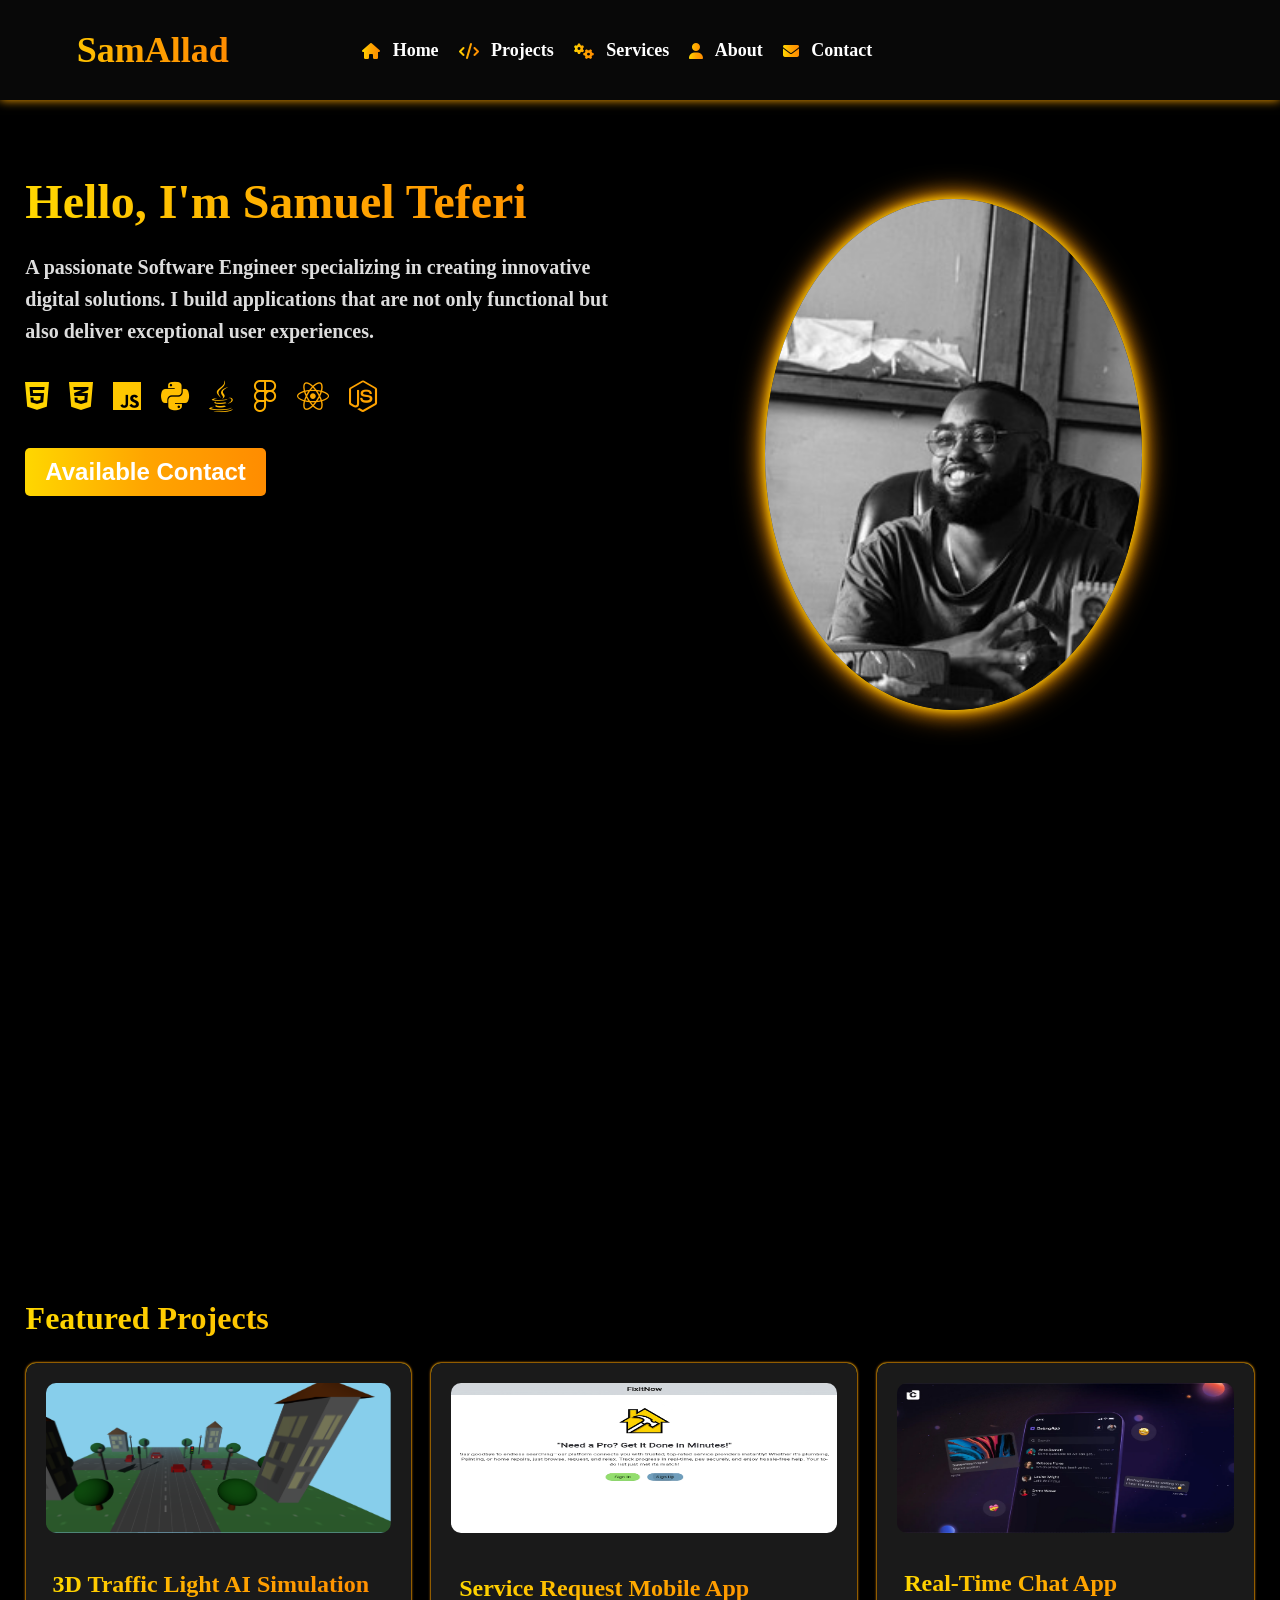
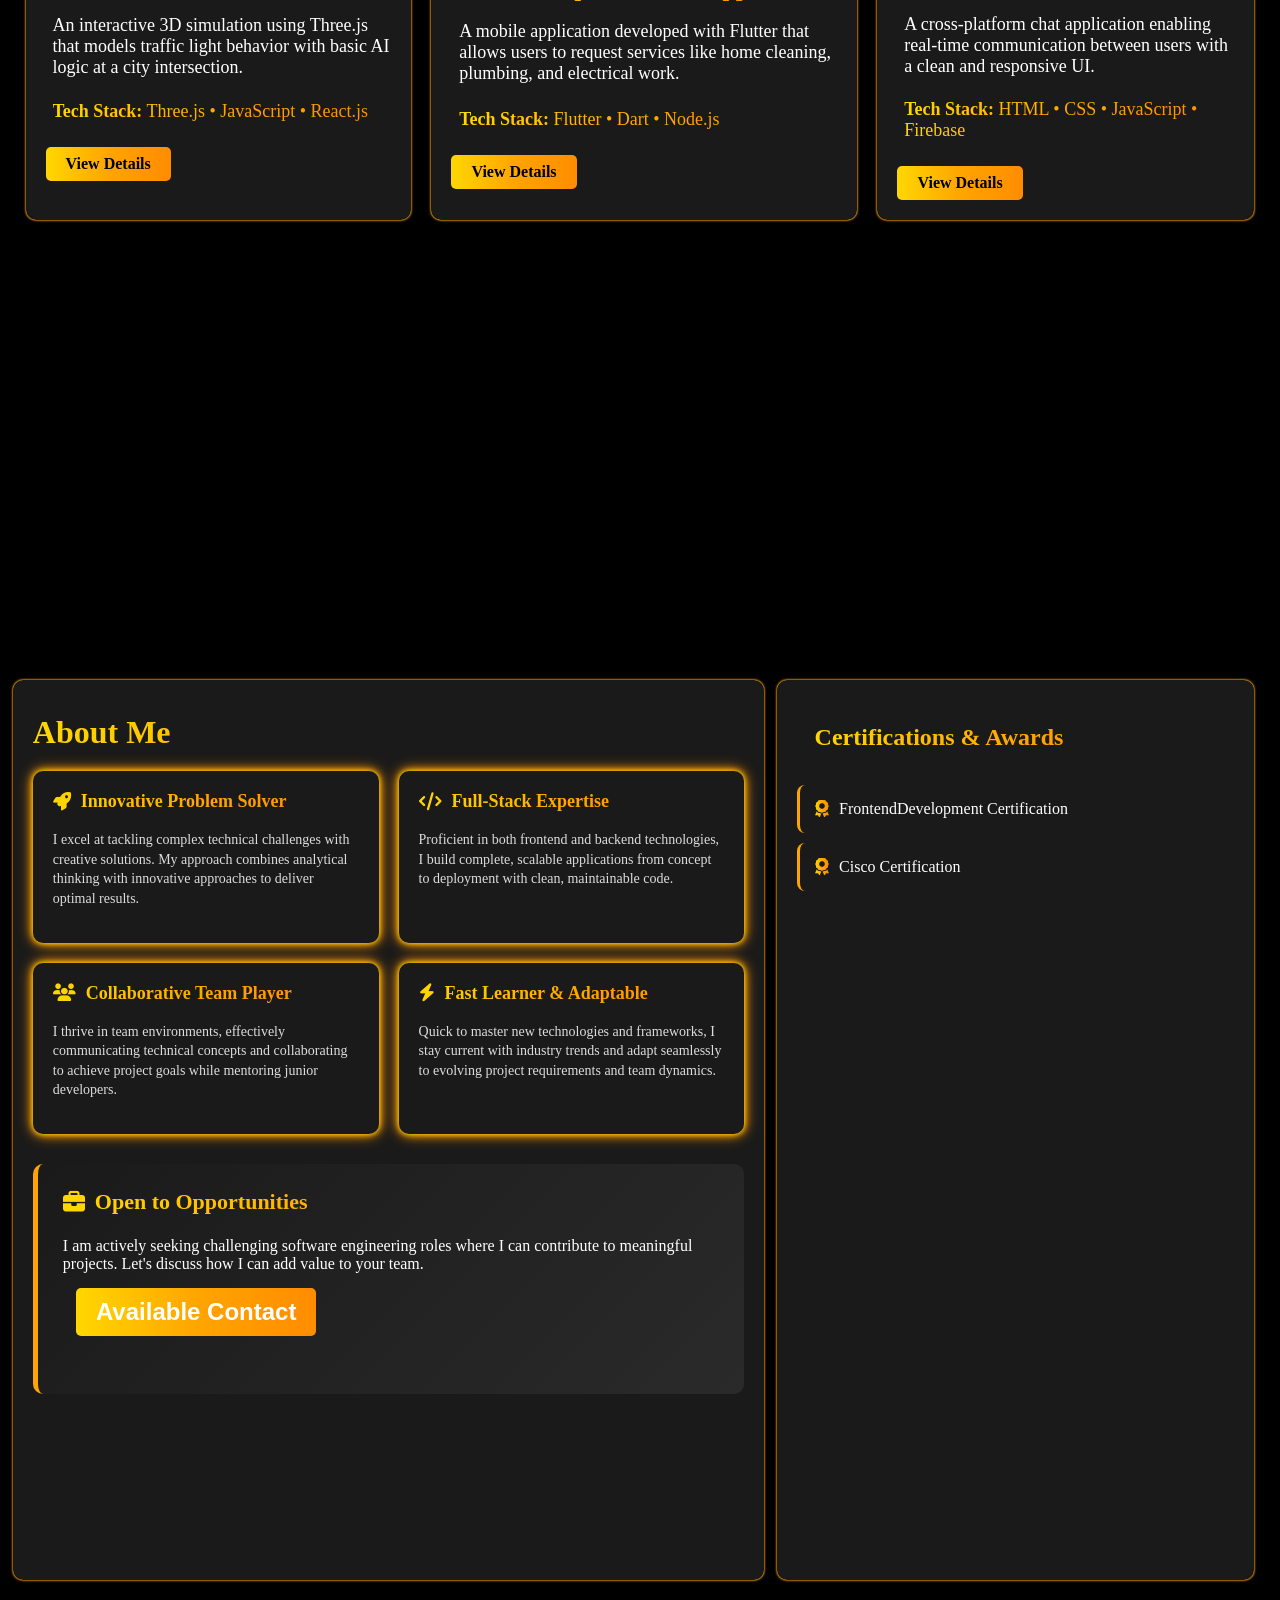
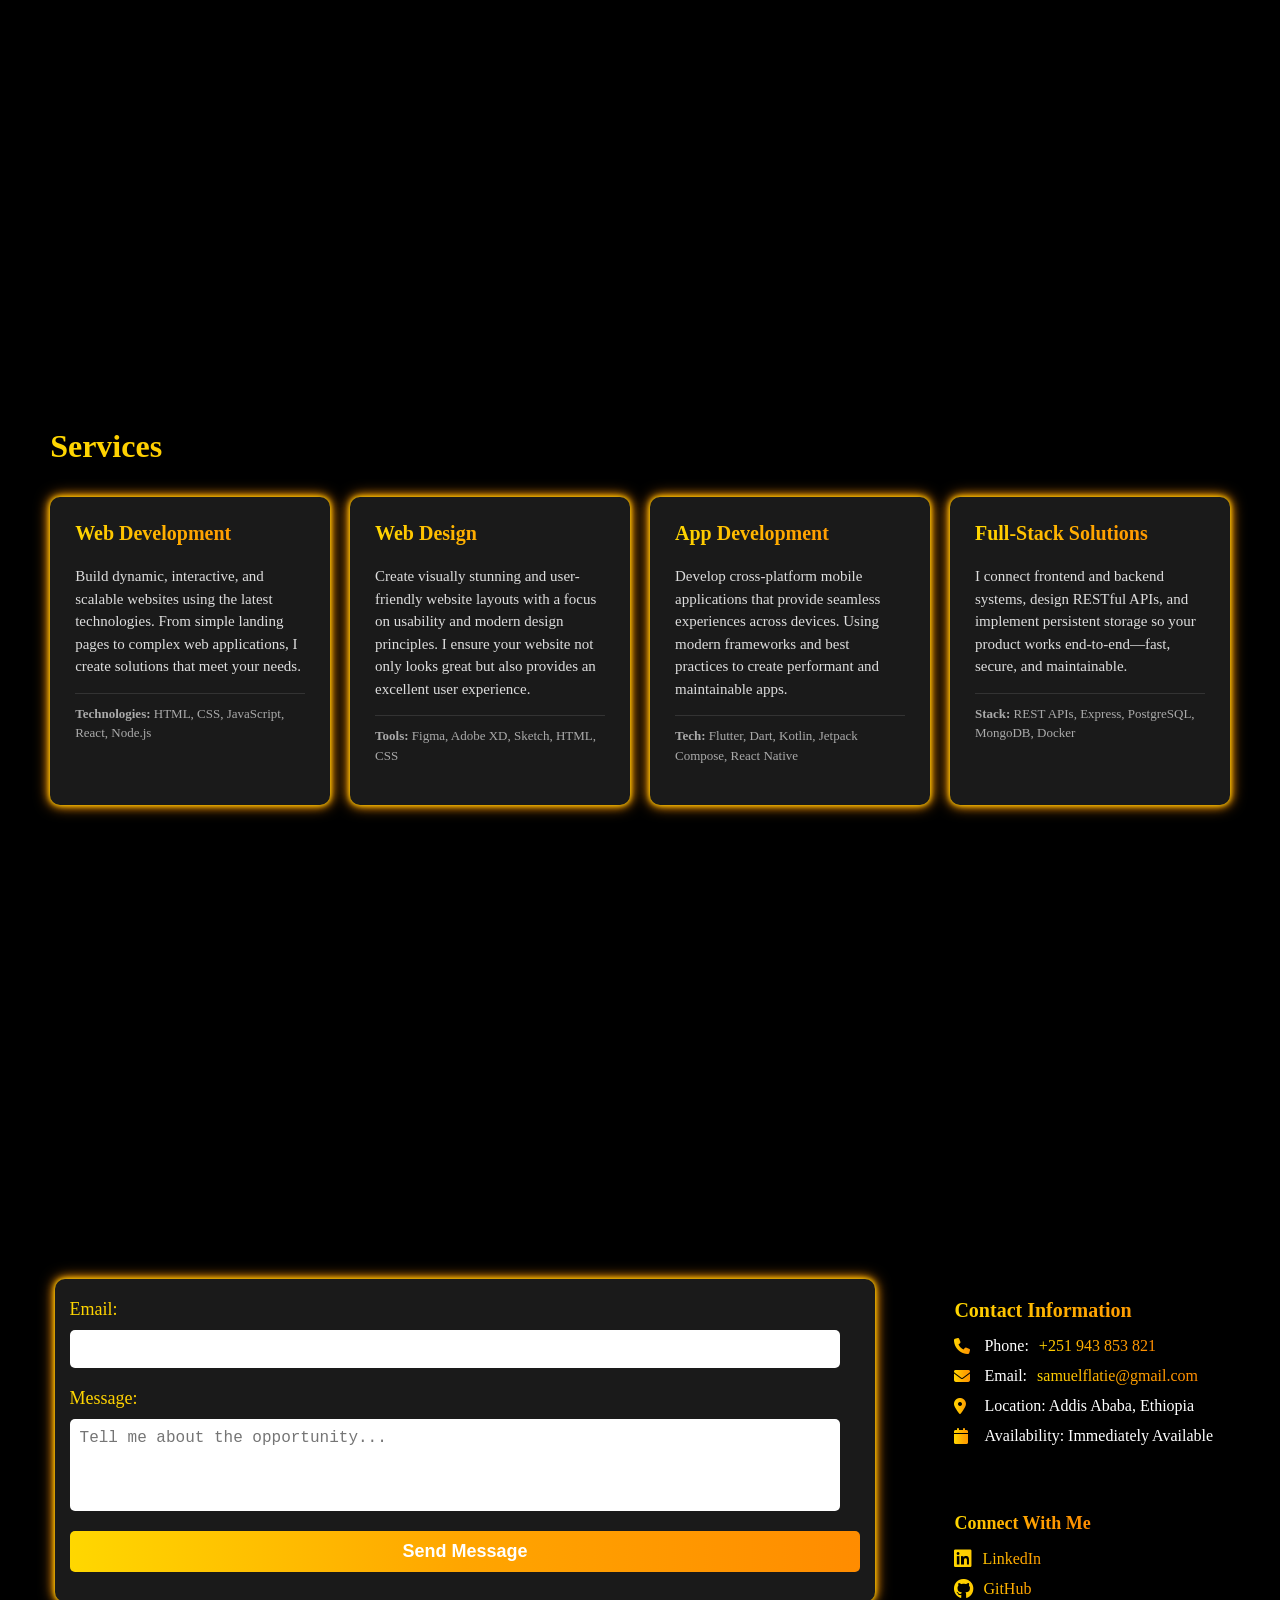
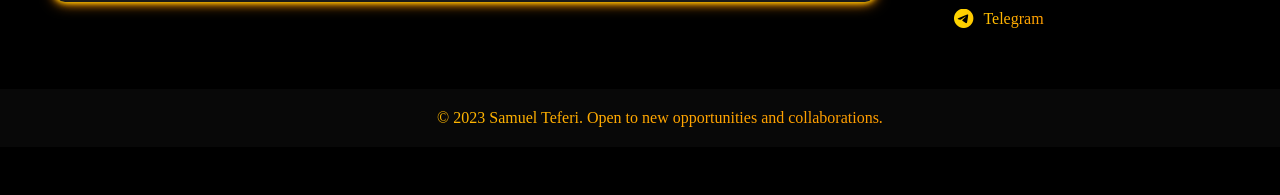
<file: index.html>
<!DOCTYPE html>
<html lang="en">
<head>
    <meta charset="UTF-8">
    <meta name="viewport" content="width=device-width, initial-scale=1.0">
    <title>Samuel Teferi - Software Engineer</title>
    <link rel="stylesheet" href="https://cdnjs.cloudflare.com/ajax/libs/font-awesome/6.4.2/css/all.min.css">
    <link rel="stylesheet" href="css/style.css">
</head>
<body>
<header>
 <nav>
    <div class="logo">
      <h2>SamAllad</h2>
    </div>
     <ul>
      <li><a href="#home"><i class="nav-icon fa-solid fa-house"></i> Home</a></li>
      <li><a href="#projects"><i class="nav-icon fa-solid fa-code"></i> Projects</a></li>
      <li><a href="#services"><i class="nav-icon fa-solid fa-cogs"></i> Services</a></li>
      <li><a href="#about"><i class="nav-icon fa-solid fa-user"></i> About</a></li>
      <li><a href="#contact"><i class="nav-icon fa-solid fa-envelope"></i> Contact</a></li>
      </ul>
 </nav>
 </header>
 <section class="home" id="home">
    <div class="intro">
     <h1>Hello, I'm Samuel Teferi</h1>
     <p>A passionate Software Engineer specializing in creating innovative digital solutions. I build applications that are not only functional but also deliver exceptional user experiences.</p>
     <ul>
        <li><i class="fa-brands fa-html5" ></i></li>
        <li><i class="fa-brands fa-css3-alt" ></i></li>
        <li><i class="fa-brands fa-js" ></i></li>
        <li><i class="fa-brands fa-python"></i></li>
        <li><i class="fa-brands fa-java"></i></li>
        <li><i class="fa-brands fa-figma" ></i></li>
        <li><i class="fa-brands fa-react"></i></li>
        <li><i class="fa-brands fa-node-js"></i></li>
     </ul>
     <button id="contact-button"><a href="#contact">Available Contact</a></button>
    </div>
    <div class="profile-photo">
     <img src="assets/my.jpg" alt="Samuel Teferi - Software Engineer">
</div>
 </section>
 <section class="projects" id="projects">
    <h1>Featured Projects</h1>
    <div id="project">
    <div class="project-card">
    <img src="assets/ai.png" alt="3D Traffic Light AI">
    <h3>3D Traffic Light AI Simulation</h3>
    <p>An interactive 3D simulation using Three.js that models traffic light behavior with basic AI logic at a city intersection.</p>
    <p class="tech-stack"><strong>Tech Stack:</strong> Three.js • JavaScript • React.js</p>
    <a href="https://github.com/samuelteferiu/Simple-Ai-Traffic-with-controlled-enviroment" target="_blank" class="view-details">View Details</a>
</div>

<div class="project-card">
    <img src="assets/services.png" alt="Service Request App">
    <h3>Service Request Mobile App</h3>
    <p>A mobile application developed with Flutter that allows users to request services like home cleaning, plumbing, and electrical work.</p>
    <p class="tech-stack"><strong>Tech Stack:</strong> Flutter • Dart • Node.js</p>
    <a href="https://github.com/YeabY/fixit-now-flutter" target="_blank" class="view-details">View Details</a>
</div>

<div class="project-card">
    <img src="assets/chat.webp" alt="Real-Time Chat App">
    <h3>Real-Time Chat App</h3>
    <p>A cross-platform chat application enabling real-time communication between users with a clean and responsive UI.</p>
    <p class="tech-stack"><strong>Tech Stack:</strong> HTML • CSS • JavaScript • Firebase</p>
    <a href="https://github.com/samuelteferi/chat-app" target="_blank" class="view-details">View Details</a>
</div>
</div>
 </section>
 <section class="about" id="about">
  <div class="left">
    <h2>About Me</h2>
    <div class="strengths-grid">
      <div class="strength-card">
        <h3><i class="fa-solid fa-rocket"></i> Innovative Problem Solver</h3>
        <p>I excel at tackling complex technical challenges with creative solutions. My approach combines analytical thinking with innovative approaches to deliver optimal results.</p>
      </div>
      
      <div class="strength-card">
        <h3><i class="fa-solid fa-code"></i> Full-Stack Expertise</h3>
        <p>Proficient in both frontend and backend technologies, I build complete, scalable applications from concept to deployment with clean, maintainable code.</p>
      </div>
      
      <div class="strength-card">
        <h3><i class="fa-solid fa-users"></i> Collaborative Team Player</h3>
        <p>I thrive in team environments, effectively communicating technical concepts and collaborating to achieve project goals while mentoring junior developers.</p>
      </div>
      
      <div class="strength-card">
        <h3><i class="fa-solid fa-bolt"></i> Fast Learner & Adaptable</h3>
        <p>Quick to master new technologies and frameworks, I stay current with industry trends and adapt seamlessly to evolving project requirements and team dynamics.</p>
      </div>
    </div>
    
    <div class="opportunity-cta">
      <h3><i class="fa-solid fa-briefcase"></i> Open to Opportunities</h3>
      <p>I am actively seeking challenging software engineering roles where I can contribute to meaningful projects. Let's discuss how I can add value to your team.</p>
      <button id="contact-button"><a href="#contact">Available Contact</a></button>
    </div>
  </div>

  <div class="right">
    <h3>Certifications & Awards</h3>
    <ul class="awards">
      <li><i class="fa-solid fa-award"></i> FrontendDevelopment Certification</li>
      <li><i class="fa-solid fa-award"></i> Cisco Certification</li>
    </ul>
  </div>
</section>

    <!-- Services Section -->
    <section class="services" id="services">
      <h2>Services</h2>
      <div class="service-grid">
        <div class="service-card">
          <h3>Web Development</h3>
          <p>Build dynamic, interactive, and scalable websites using the latest technologies. From simple landing pages to complex web applications, I create solutions that meet your needs.</p>
          <p class="tools"><strong>Technologies:</strong> HTML, CSS, JavaScript, React, Node.js</p>
        </div>
        <div class="service-card">
          <h3>Web Design</h3>
          <p>Create visually stunning and user-friendly website layouts with a focus on usability and modern design principles. I ensure your website not only looks great but also provides an excellent user experience.</p>
          <p class="tools"><strong>Tools:</strong> Figma, Adobe XD, Sketch, HTML, CSS</p>
        </div>
        <div class="service-card">
          <h3>App Development</h3>
          <p>Develop cross-platform mobile applications that provide seamless experiences across devices. Using modern frameworks and best practices to create performant and maintainable apps.</p>
          <p class="tools"><strong>Tech:</strong> Flutter, Dart, Kotlin, Jetpack Compose, React Native</p>
        </div>
        <div class="service-card">
          <h3>Full-Stack Solutions</h3>
          <p>I connect frontend and backend systems, design RESTful APIs, and implement persistent storage so your product works end-to-end—fast, secure, and maintainable.</p>
          <p class="tools"><strong>Stack:</strong> REST APIs, Express, PostgreSQL, MongoDB, Docker</p>
        </div>
      </div>
    </section>

    <script src="js/contact.js"></script>

    <!-- Contact placed inside a section so nav highlighting still works -->
    <section class="contact" id="contact">
      <div class="contact-wrapper">
        <div class="contact-left">
          <form id="contact-form">
              <label for="email">Email:</label>
              <input type="email" id="email" name="email" required>
              <label for="message">Message:</label>
              <textarea id="message" name="message" rows="4" placeholder="Tell me about the opportunity..." required></textarea>
              <button type="submit">Send Message</button>
          </form>
          <div id="form-message"></div>
        </div>
        <div class="contact-right">
          <div class="contact-info">
            <h3>Contact Information</h3>
            <p><i class="fa-solid fa-phone"></i> Phone: <a href="tel:+251943853821">+251 943 853 821</a></p>
            <p><i class="fa-solid fa-envelope"></i> Email: <a href="mailto:samuelflatie@gmail.com">samuelflatie@gmail.com</a></p>
            <p><i class="fa-solid fa-location-dot"></i> Location: Addis Ababa, Ethiopia</p>
            <p><i class="fa-solid fa-calendar"></i> Availability: Immediately Available</p>
          </div>
          <div class="follow-icons">
            <h4 class="follow-title">Connect With Me</h4>
            <a href="https://www.linkedin.com/in/samuel-teferi-765812358" target="_blank" rel="noopener" aria-label="LinkedIn"><i class="fa-brands fa-linkedin"></i> LinkedIn</a>
            <a href="https://github.com/samuelteferi" target="_blank" rel="noopener" aria-label="GitHub"><i class="fa-brands fa-github"></i> GitHub</a>
            <a href="https://t.me/Alladinf18" target="_blank" rel="noopener" aria-label="Telegram"><i class="fa-brands fa-telegram"></i> Telegram</a>
          </div>
        </div>
      </div>
      <footer>
        <p>&copy; 2023 Samuel Teferi. Open to new opportunities and collaborations.</p>
      </footer>
    </section>
</body>

</html>
</file>
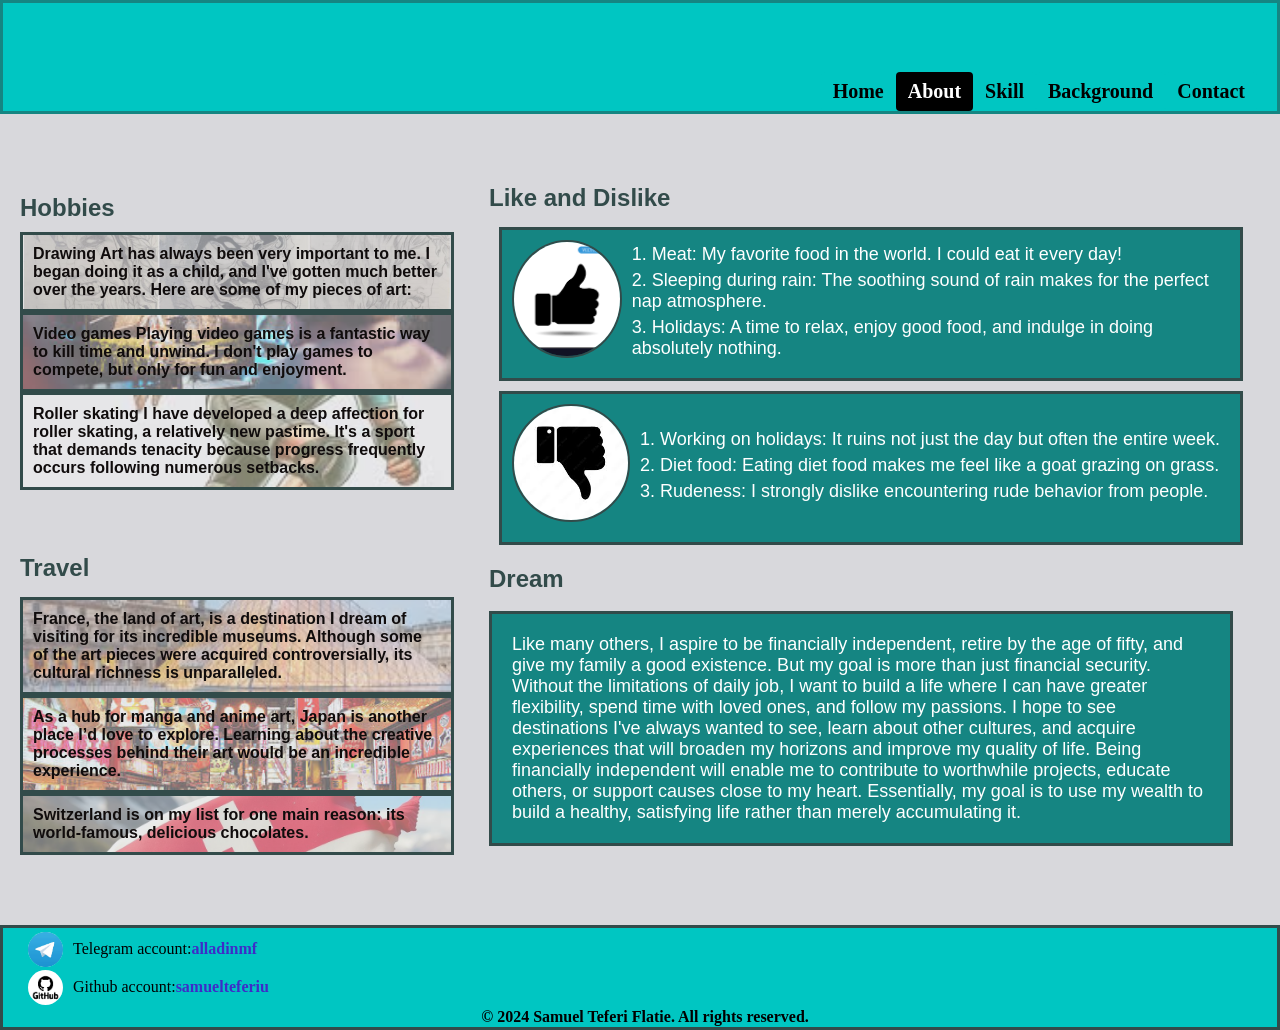
<file: My_Website_HTML/HTMLS/about.html>
<!DOCTYPE html>
<html lang="en">
<head>
    <meta charset="UTF-8">
    <meta name="viewport" content="width=device-width, initial-scale=1.0"> 
    <title>My Website</title>
    <link rel="stylesheet" href="../css/about.css">
</head>
<body>
    <header>
        <a href="../../index.html" class="logo">
            <img src="../images/logoimage.jpg" alt="logoimage">
        </a> 
        <nav class="tab">
            <ul>
                <li><a href="../../index.html">Home</a></li>
                <li><a href="about.html" class="active">About</a></li>
                <li><a href="skill.html">Skill</a></li>
                <li><a href="background.html">Background</a></li>
                <li><a href="contact.html">Contact</a></li>
            </ul>
        </nav>
    </header>

    <main class="main-content">
        <div class="toper">
            <section class="hobo">
                <h2>Hobbies</h2>
                <p class="image-paragraph-container1">Drawing  
                    Art has always been very important to me. I began doing it as a child, and I've gotten much better over the years. 
                    Here are some of my pieces of art:
                </p>
                <p class="image-paragraph-container1">Video games  
                    Playing video games is a fantastic way to kill time and unwind. I don't play games to compete, 
                    but only for fun and enjoyment.
                </p>   
                <p class="image-paragraph-container1">Roller skating  
                    I have developed a deep affection for roller skating, a relatively new pastime. It's a sport that demands tenacity 
                    because progress frequently occurs following numerous setbacks. 
                </p>
            </section>

            <section class="trav">
                <h2>Travel</h2>
                <p class="image-paragraph-container2">
                    France, the land of art, is a destination I dream of visiting for its incredible museums. Although 
                    some of the art pieces were acquired controversially, its cultural richness is unparalleled.
                </p>
                <p class="image-paragraph-container2">
                    As a hub for manga and anime art, Japan is another place I’d love to explore. 
                    Learning about the creative processes behind their art would be an incredible experience.
                </p>
                <p class="image-paragraph-container2">
                    Switzerland is on my list for one main reason: its world-famous, delicious chocolates.
                </p>
            </section>
        </div>

        <div class="mider">
            <section class="tabler">
                <h2>Like and Dislike</h2>
                <div class="like-dislike-grid">
                    <div class="grid-item">
                        <img src="../images/likeimage.png" alt="likeimage">
                        <ol>
                            <li>1. Meat: My favorite food in the world. I could eat it every day!</li>
                            <li>2. Sleeping during rain: The soothing sound of rain makes for the perfect nap atmosphere.</li>
                            <li>3. Holidays: A time to relax, enjoy good food, and indulge in doing absolutely nothing.</li>
                        </ol>
                    </div>
                    <div class="grid-item">
                        <img src="../images/dislikeimage.jpg" alt="dislikeimage">
                        <ol>
                            <li>1. Working on holidays: It ruins not just the day but often the entire week.</li>
                            <li>2. Diet food: Eating diet food makes me feel like a goat grazing on grass.</li>
                            <li>3. Rudeness: I strongly dislike encountering rude behavior from people.</li>
                        </ol>
                    </div>
                </div>
            </section>   

            <section>
                <h2>Dream</h2>
                <p class="dream">
                    Like many others, I aspire to be financially independent, retire by the age of fifty, and give my family a good existence. But my goal is more than just financial security.
                    Without the limitations of daily job, I want to build a life where I can have greater flexibility, spend time with loved ones, and follow my passions. I hope to see destinations 
                    I've always wanted to see, learn about other cultures, and acquire experiences that will broaden my horizons and improve my quality of life. Being financially independent will enable me
                    to contribute to worthwhile projects, educate others, or support causes close to my heart. Essentially, my goal is to use my wealth to build a healthy, satisfying life rather than merely
                    accumulating it.
                </p>
            </section>
        </div>
    </main>

    <footer>
        <p>
            <img src="../images/teleimage.jpg" alt="teleimage"> 
            Telegram account: <a href="https://t.me/alladinmf" target="_blank">alladinmf</a>
        </p>
        <p>
            <img src="../images/githubimage.png" alt="githubimage"> 
            Github account: <a href="http://github.com/samuelteferiu" target="_blank">samuelteferiu</a>
        </p>
        <p><strong>&copy; 2024 Samuel Teferi Flatie. All rights reserved.</strong></p>       
    </footer>
</body>
</html>
</file>
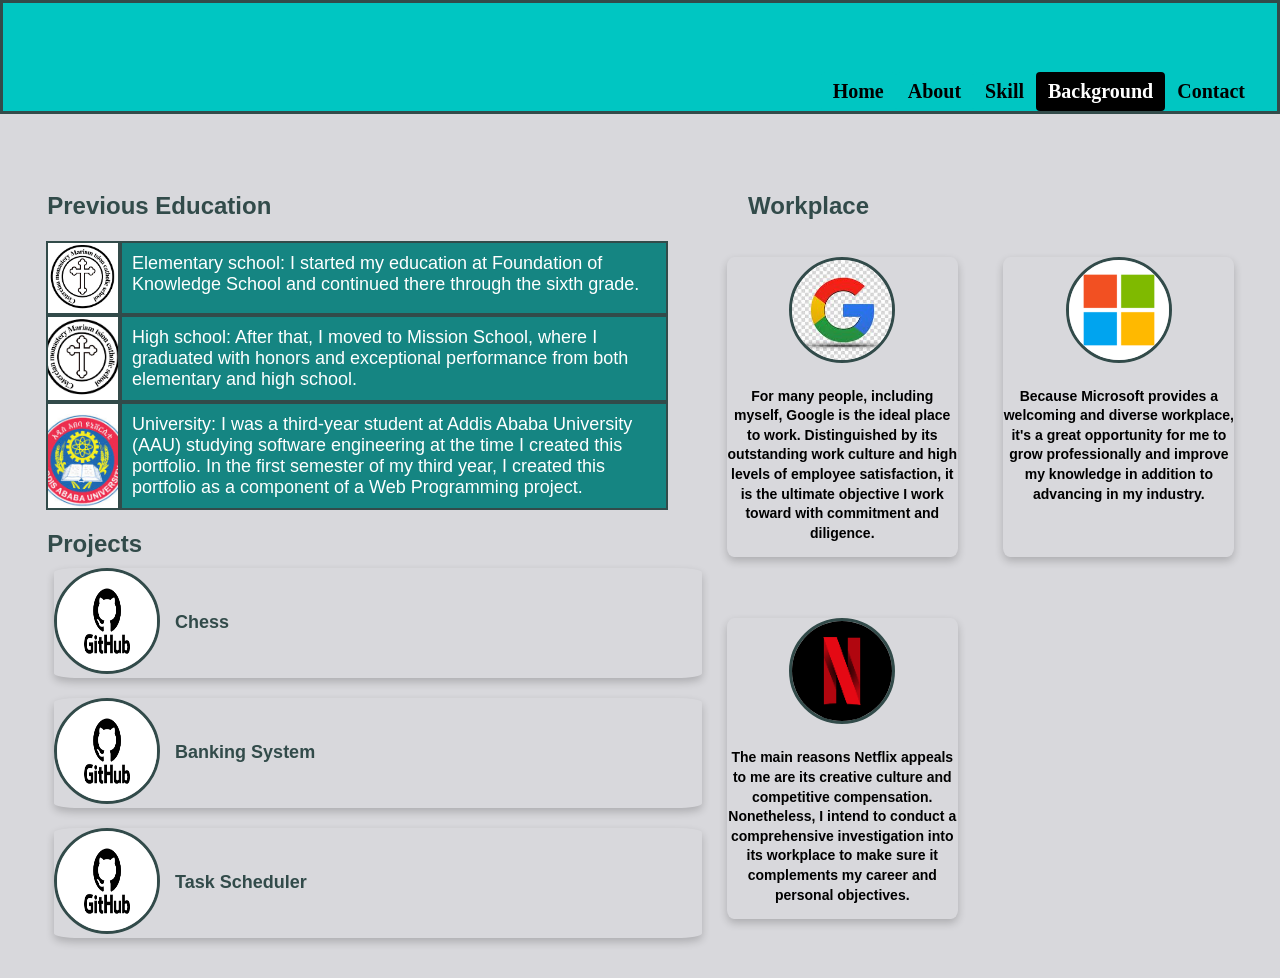
<file: My_Website_HTML/HTMLS/background.html>
<!DOCTYPE html>
<html lang="en">
<head>
  <meta charset="UTF-8">
  <meta name="viewport" content="width=device-width, initial-scale=1.0">
  <link rel="stylesheet" href="../css/background.css">
  <title>My Website</title>
</head>
<body>
  <header>
    <a href="../../index.html" class="logo">
      <img src="../images/logoimage.jpg" alt="logoimage">
    </a> 
    <nav class="tab">
      <ul>
        <li><a href="../../index.html">Home</a></li>
        <li><a href="about.html">About</a></li>
        <li><a href="skill.html">Skill</a></li>
        <li><a href="background.html" class="active">Background</a></li>
        <li><a href="contact.html">Contact</a></li>
      </ul>
    </nav>
  </header>

  <main>
    <div class="container">
      <div class="lefter">
        <section>
          <h1>Previous Education</h1>
          <div class="education-dop">
            <img class="education-img" src="../images/myschool.png" alt="myschool">
            <p class="education-text">
              Elementary school: I started my education at Foundation of Knowledge School and continued there through the sixth grade.
            </p>
          </div>
          <div class="education-dop">
            <img class="education-img" src="../images/myschool.png" alt="myschool">
            <p class="education-text">
              High school: After that, I moved to Mission School, where I graduated with honors and exceptional performance from both elementary and high school.
            </p>
          </div>
          <div class="education-dop">
            <img class="education-img" src="../images/myuniversity.jpg" alt="myuniversity">
            <p class="education-text">
              University: I was a third-year student at Addis Ababa University (AAU) studying software engineering at the time I created this portfolio. In the first semester of my third year, I created this portfolio as a component of a Web Programming project.
            </p>
          </div>
        </section>

        <h2>Projects</h2>
        <section class="ordered-now"> 
          <div class="todler">
            <a href="https://github.com/samuelteferiu/chess" target="_blank">
              <img src="../images/githubimage.png" alt="githubimage">
            </a>
            <h2>Chess</h2>
          </div>
          <div class="todler">
            <a href="https://github.com/samuelteferiu/banking-system" target="_blank">
              <img src="../images/githubimage.png" alt="githubimage">
            </a>
            <h2>Banking System</h2>
          </div>
          <div class="todler">
            <a href="https://github.com/samuelteferiu/task-scheduler" target="_blank">
              <img src="../images/githubimage.png" alt="githubimage">
            </a>
            <h2>Task Scheduler</h2>
          </div>
        </section>
      </div>

      <div class="righter">
        <section>
          <h2>Workplace</h2>
          <ol>
            <li>
              <img class="workplace-img" src="../images/mygoogle.jpg" alt="mygoogle">
              <p class="workplace-text">
                For many people, including myself, Google is the ideal place to work. Distinguished by its outstanding work culture and high levels of employee satisfaction, it is the ultimate objective I work toward with commitment and diligence.
              </p>
            </li>
            <li>
              <img class="workplace-img" src="../images/mymicrosoft.png" alt="mymicrosoft">
              <p class="workplace-text">
                Because Microsoft provides a welcoming and diverse workplace, it's a great opportunity for me to grow professionally and improve my knowledge in addition to advancing in my industry.
              </p>
            </li>
            <li>
              <img class="workplace-img" src="../images/mynetflix.png" alt="mynetflix">
              <p class="workplace-text">
                The main reasons Netflix appeals to me are its creative culture and competitive compensation. Nonetheless, I intend to conduct a comprehensive investigation into its workplace to make sure it complements my career and personal objectives.
              </p>
            </li>
          </ol>
        </section>
      </div>
    </div>          
  </main>
</body>
</html>
</file>
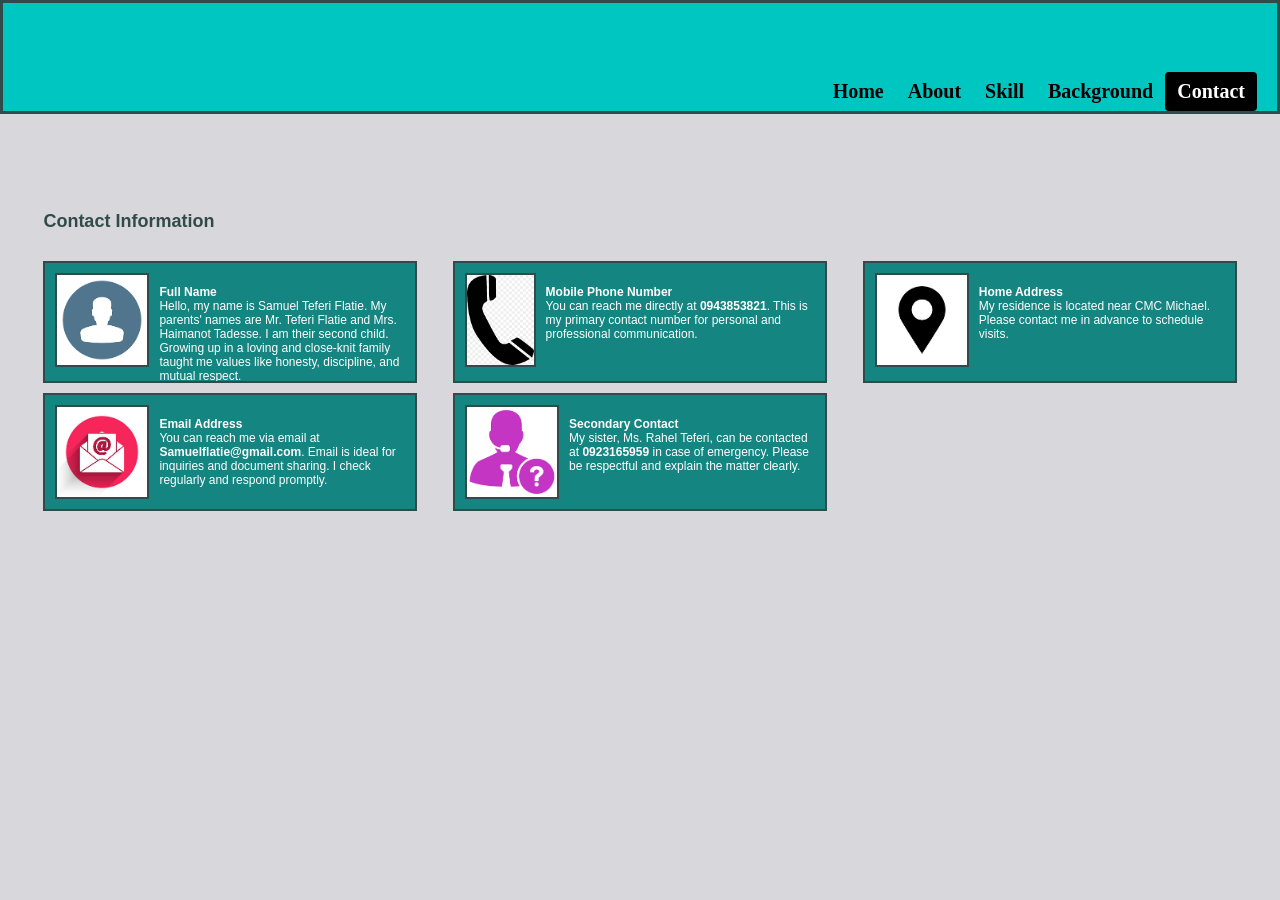
<file: My_Website_HTML/HTMLS/contact.html>
<!DOCTYPE html>
<html lang="en">
<head>
    <meta charset="UTF-8">
    <meta name="viewport" content="width=device-width, initial-scale=1.0"> 
    <link rel="stylesheet" href="../css/contact.css">
    <title>My Website</title>
</head>
<body>
    <header>
        <a href="../../index.html" class="logo">
            <img src="../images/logoimage.jpg" alt="logoimage">
        </a> 
        <nav class="tab">
            <ul>
                <li><a href="../../index.html">Home</a></li>
                <li><a href="about.html">About</a></li>
                <li><a href="skill.html">Skill</a></li>
                <li><a href="background.html">Background</a></li>
                <li><a href="contact.html" class="active">Contact</a></li>
            </ul>
        </nav>
    </header>

    <main>
        <section class="contact-section">
            <h2>Contact Information</h2>

            <div class="contact-item">
                <img src="../images/personimage.png" alt="personimage" class="contact-info-image">
                <p class="contact-info-text">
                    <strong>Full Name</strong><br>
                    Hello, my name is Samuel Teferi Flatie. My parents' names are Mr. Teferi Flatie and Mrs. Haimanot Tadesse. I am their second child.
                    Growing up in a loving and close-knit family taught me values like honesty, discipline, and mutual respect.
                </p>
            </div>

            <div class="contact-item">
                <img src="../images/phoneimage.png" alt="phoneimage" class="contact-info-image">
                <p class="contact-info-text">
                    <strong>Mobile Phone Number</strong><br>
                    You can reach me directly at <strong>0943853821</strong>. This is my primary contact number for personal and professional communication.
                </p>
            </div>

            <div class="contact-item">
                <img src="../images/locationimage.png" alt="locationimage" class="contact-info-image">
                <p class="contact-info-text">
                    <strong>Home Address</strong><br>
                    My residence is located near CMC Michael. Please contact me in advance to schedule visits.
                </p>
            </div>

            <div class="contact-item">
                <img src="../images/emailimage.jpg" alt="emailimage" class="contact-info-image">
                <p class="contact-info-text">
                    <strong>Email Address</strong><br>
                    You can reach me via email at <strong>Samuelflatie@gmail.com</strong>. Email is ideal for inquiries and document sharing. I check regularly and respond promptly.
                </p>
            </div>

            <div class="contact-item">
                <img src="../images/secondaryimage.png" alt="secondaryimage" class="contact-info-image">
                <p class="contact-info-text">
                    <strong>Secondary Contact</strong><br>
                    My sister, Ms. Rahel Teferi, can be contacted at <strong>0923165959</strong> in case of emergency. Please be respectful and explain the matter clearly.
                </p>
            </div>
        </section>
    </main>  
</body>
</html>
</file>
<file: css/style.css>
html, body {
  max-width: 100vw;
  overflow-x: hidden;
}

section {
  max-width: 100vw;
  box-sizing: border-box;
}

body{
    margin: 0;
    padding: 0;
  font-family: Cambria, Cochin, Georgia, Times, 'Times New Roman', serif;
    color: white;
    background-color: black;
}

.nav-icon {
  margin-right: 8px;
  font-size: 16px;
  vertical-align: middle;
  background: linear-gradient(90deg, #FFD700, #FFA500, #FF8C00);
  -webkit-background-clip: text;
  -webkit-text-fill-color: transparent;
  display: inline-block;
}

.site-logo {
  margin-right: 8px;
  font-size: 28px;
  vertical-align: middle;
  background: linear-gradient(90deg, #FFD700, #FFA500, #FF8C00);
  -webkit-background-clip: text;
  -webkit-text-fill-color: transparent;
  display: inline-block;
}

@media (orientation: landscape) and (min-width: 800px) { 
  /* HEADER FIXED: Increased height from 120px to 150px */
  header {
    position: fixed;
    width: 100%;
    height: 100px; /* INCREASED FROM 120px */
    top: 0;
    z-index: 1000;
  }

  nav {
    background-color: #080808;
    display: flex;
    padding-right: 2%;
    flex-direction: row;
    justify-content: center;
    align-items: center; /* ADDED: Center vertically */
    height: 100%; /* ADDED: Fill header height */
    box-shadow: #FFA500 0px 0px 10px;
  }

  .logo {
    font-size: 24px;
    padding-left: 3%;
    position: absolute;
    left: 3%;
    top: 50%;
    transform: translateY(-50%);
    background: linear-gradient(90deg, #FFD700, #FFA500, #FF8C00);
    -webkit-background-clip: text;
    -webkit-text-fill-color: transparent;
    display: inline-block;
  }

  nav ul {
    list-style: none;
    padding: 0;
    align-content: center;
    display: flex;
    justify-content: center;
  }

  nav ul li {
    display: inline;
    margin-right: 20px;
  }

  nav ul li a {
    position: relative;
    color: white;
    text-decoration: none;
    font-weight: bold;
    display: inline-block;
    transition: all 0.3s ease;
    font-size: 18px; /* ADDED: Slightly larger font */
  }

  nav ul li a.active {
    background: linear-gradient(90deg, #FFD700, #FFA500, #FF8C00);
    -webkit-background-clip: text;
    -webkit-text-fill-color: transparent;
    color: transparent;
  }

  nav ul li a:hover,
  nav ul li a.active:hover {
    background: linear-gradient(90deg, #FFD700, #FFA500, #FF8C00);
    -webkit-background-clip: text;
    -webkit-text-fill-color: transparent;
    color: transparent;
  }

  nav ul li a::after {
    content: '';
    position: absolute;
    left: 0;
    bottom: -4px;
    width: 0;
    height: 3px;
    background: linear-gradient(90deg, #FFD700, #FFA500, #FF8C00);
    transition: width 0.3s ease-in-out;
  }

  nav ul li a:hover::after,
  nav ul li a.active::after {
    width: 100%;
  }

  /* UPDATED: Increased from 120px to 150px */
  section {
    scroll-margin-top: 150px;
  }

  #home {
    color: #fff;
    height: 100vh;
    width: 100%;
    display: flex;
    flex-direction: row;
    animation: fadeIn 1s ease-in;
    padding-top: 3em; 
    padding-left: 1%;
    padding-right: 1%;
  }

  #home .intro {
    width: 50%;
  }

  #home h1 {
    margin: 20% 0 2% 2%;
    font-size: 48px;
    font-family: Cambria, Cochin, Georgia, Times, 'Times New Roman', serif;
    background: linear-gradient(90deg, #FFD700, #FFA500, #FF8C00);
    -webkit-background-clip: text;
    -webkit-text-fill-color: transparent;
    line-height: 1.2;
  }

  #home p {
    margin: 20px 20px 20px 2%;
    font-size: 20px;
    font-weight: bold;
    line-height: 1.6;
    color: #ddd;
  }

  #home ul {
    list-style: none;
    padding: 0;
    margin-left: 2%;
    font-size: 32px;
    display: flex;
    flex-wrap: wrap;
    gap: 20px;
    background: linear-gradient(90deg, #FFD700, #FFA500, #FF8C00);
    -webkit-background-clip: text;
    -webkit-text-fill-color: transparent;
  }

  #contact-button {
    background: linear-gradient(90deg, #FFD700, #FFA500, #FF8C00);
    color: white;
    border: none;
    border-radius: 5px;
    padding: 10px 20px;
    font-size: 24px;
    font-weight: bold;
    cursor: pointer;
    transition: background-color 0.3s ease;
    margin-left: 2%;
    margin-bottom: 5%;
  }

  #contact-button a {
    color: white;
    text-decoration: none;
  }

  .profile-photo {
    width: 30%;
    height: 60%;
    border-radius: 50%;
    margin: 12% 0 0 10%;
    box-shadow: 0 0 10px #FFD700, 0 0 20px #FFA500, 0 0 30px #FF8C00;
    animation: borderGlow 1.5s infinite alternate;
  }

  .profile-photo img {
    width: 100%;
    height: 100%;
    border-radius: 50%;
    object-fit: cover;
  }

  @keyframes borderGlow {
    from {
      box-shadow: 0 0 10px #FFD700, 0 0 20px #FFA500, 0 0 30px #FF8C00;
    }
    to {
      box-shadow: 0 0 20px #FFD700, 0 0 40px #FFA500, 0 0 60px #FF8C00;
    }
  }

  #projects {
    color: #fff;
    height: 100vh;
    width: 100%;
    animation: fadeIn 1s ease-in;
    /* UPDATED: Increased from 108px to 150px */
    scroll-margin-top: 150px;
    margin-top: 25em;
  }

  #projects h1 {
    margin: 20% 0 2% 2%;
    font-size: 32px;
    font-family: Cambria, Cochin, Georgia, Times, 'Times New Roman', serif;
    background: linear-gradient(90deg, #FFD700, #FFA500, #FF8C00);
    -webkit-background-clip: text;
    -webkit-text-fill-color: transparent;
  }

  #project {
    display: flex;
    flex-direction: row;
    justify-content: center;
    gap: 20px;
    margin: 20px 2% 0 2%;
  }

  .project-card {
    background-color: #1a1a1a;
    position: relative;
    border-radius: 10px;
    padding: 20px;
    box-shadow: 0 0 1px #FFD700, 0 0 2px #FFA500, 0 0 3px #FF8C00;
    transition: transform 0.3s ease;
  }

  .project-card:hover {
    transform: scale(1.05);
    box-shadow: 0 0 10px #FFD700, 0 0 20px #FFA500, 0 0 30px #FF8C00;
  }

  #project img {
    width: 100%;
    height: 150px;
    border-radius: 10px;
  }

  #project h3 {
    font-size: 24px;
    margin: 10% 0 2% 2%;
    font-family: Cambria, Cochin, Georgia, Times, 'Times New Roman', serif;
    background: linear-gradient(90deg, #FFD700, #FFA500, #FF8C00);
    -webkit-background-clip: text;
    -webkit-text-fill-color: transparent;
  }

  #project p {
    margin: 5% 0 10px 2%;
    font-size: 18px;
    font-family: Cambria, Cochin, Georgia, Times, 'Times New Roman', serif;
  }

  .tech-stack {
    background: linear-gradient(90deg, #FFD700, #FFA500, #FF8C00);
    -webkit-background-clip: text;
    -webkit-text-fill-color: transparent;
    font-size: 14px;
    margin: 10px 0;
    padding: 5px 0;
  }

  .view-details {
    display: inline-block;
    background: linear-gradient(90deg, #FFD700, #FFA500, #FF8C00);
    color: black;
    padding: 8px 20px;
    border-radius: 5px;
    text-decoration: none;
    font-weight: bold;
    margin-top: 10px;
    transition: transform 0.3s ease;
  }

  .view-details:hover {
    transform: translateY(-2px);
    box-shadow: 0 0 10px #FFD700, 0 0 20px #FFA500;
  }

  #about {
    color: #fff;
    height: 100vh;
    width: 100%;
    display: flex;
    flex-direction: row;
    animation: fadeIn 1s ease-in;
     margin-top: 5em ;
    /* UPDATED: Increased from 108px to 150px */
    scroll-margin-top: 150px;
  }

  .left {
    width: 60%;
    height: auto;
    background-color: #1a1a1a;
    position: relative;
    border-radius: 10px;
    padding: 20px;
    box-shadow: 0 0 1px #FFD700, 0 0 2px #FFA500, 0 0 3px #FF8C00;
    transition: transform 0.3s ease;
    margin: 0 1% 0 1%;
  }

  #about h2 {
    margin-top: 2%;
    margin-bottom: 2%;
    font-size: 32px;
    font-family: Cambria, Cochin, Georgia, Times, 'Times New Roman', serif;
    background: linear-gradient(90deg, #FFD700, #FFA500, #FF8C00);
    -webkit-background-clip: text;
    -webkit-text-fill-color: transparent;
  }

  /* Strengths Grid */
  .strengths-grid {
    display: grid;
    grid-template-columns: repeat(2, 1fr);
    gap: 20px;
    margin: 20px 0;
  }

  .strength-card {
    background-color: #1a1a1a;
    padding: 20px;
    border-radius: 10px;
    box-shadow: 0 0 5px #FFD700, 0 0 10px #FFA500, 0 0 15px #FF8C00;
    transition: transform 0.3s ease;
  }

  .strength-card:hover {
    transform: translateY(-5px);
  }

  .strength-card h3 {
    margin-top: 0;
    font-size: 18px;
    background: linear-gradient(90deg, #FFD700, #FFA500, #FF8C00);
    -webkit-background-clip: text;
    -webkit-text-fill-color: transparent;
    display: flex;
    align-items: center;
    gap: 10px;
  }

  .strength-card p {
    color: #ddd;
    font-size: 14px;
    line-height: 1.4;
    margin-top: 10px;
  }

  /* Opportunity CTA */
  .opportunity-cta {
    background: linear-gradient(135deg, #1a1a1a, #2a2a2a);
    padding: 25px;
    border-radius: 10px;
    margin-top: 30px;
    border-left: 5px solid #FFA500;
  }

  .opportunity-cta h3 {
    font-size: 22px;
    background: linear-gradient(90deg, #FFD700, #FFA500, #FF8C00);
    -webkit-background-clip: text;
    -webkit-text-fill-color: transparent;
    display: flex;
    align-items: center;
    gap: 10px;
    margin-top: 0;
  }

  .opportunity-cta p {
    font-size: 16px;
    margin: 15px 0;
  }

  .interview-btn {
    background: linear-gradient(90deg, #FFD700, #FFA500, #FF8C00);
    color: black;
    border: none;
    border-radius: 5px;
    padding: 12px 25px;
    font-size: 16px;
    font-weight: bold;
    cursor: pointer;
    transition: all 0.3s ease;
  }

  .interview-btn a {
    color: black;
    text-decoration: none;
  }

  .interview-btn:hover {
    transform: scale(1.05);
    box-shadow: 0 0 15px #FFD700, 0 0 30px #FFA500;
  }

  .right {
    width: 40%;
    background-color: #1a1a1a;
    position: relative;
    border-radius: 10px;
    padding: 20px;
    height: 100vh;
    box-sizing: border-box;
    display: flex;
    flex-direction: column;
    justify-content: start;
    gap: 10px;
    box-shadow: 0 0 1px #FFD700, 0 0 2px #FFA500, 0 0 3px #FF8C00;
    margin-right: 2%;
  }

  .right h3 {
    margin-left: 4%;
    font-size: 24px;
    background: linear-gradient(90deg, #FFD700, #FFA500, #FF8C00);
    -webkit-background-clip: text;
    -webkit-text-fill-color: transparent;
  }

  /* Awards Section */
  .awards {
    list-style: none;
    padding: 0;
    margin: 0;
  }

  .awards li {
    background-color: #1a1a1a;
    padding: 15px;
    margin-bottom: 10px;
    border-radius: 8px;
    border-left: 3px solid #FFA500;
    display: flex;
    align-items: center;
    gap: 10px;
    transition: transform 0.3s ease;
  }

  .awards li:hover {
    transform: translateX(5px);
  }

  .awards li i {
    background: linear-gradient(90deg, #FFD700, #FFA500, #FF8C00);
    -webkit-background-clip: text;
    -webkit-text-fill-color: transparent;
    font-size: 18px;
  }

  #contact {
    color: #fff;
    height: auto;
    width: 100%;
    animation: fadeIn 1s ease-in;
    scroll-margin-top: 150px;
    margin-top: 25em;
    margin-bottom: 3em;
  }

  #contact h2 {
    margin: 2% 0 2% 2%;
    font-size: 32px;
    font-family: Cambria, Cochin, Georgia, Times, 'Times New Roman', serif;
    background: linear-gradient(90deg, #FFD700, #FFA500, #FF8C00);
    -webkit-background-clip: text;
    -webkit-text-fill-color: transparent;
  }

  #contact-form {
    width: 90%;
    margin: 0 auto;
    background-color: #1a1a1a;
    padding: 20px 15px;
    border-radius: 10px;
    box-shadow: 0 0 5px #FFD700, 0 0 10px #FFA500, 0 0 15px #FF8C00;
    display: flex;
    flex-direction: column;
  }

  #contact-form label {
    margin-bottom: 10px;
    font-size: 18px;
    font-family: Cambria, Cochin, Georgia, Times, 'Times New Roman', serif;
    background: linear-gradient(90deg, #FFD700, #FFA500, #FF8C00);
    -webkit-background-clip: text;
    -webkit-text-fill-color: transparent;
  }

  #contact-form input,
  #contact-form textarea {
    width: calc(100% - 20px);
    padding: 10px;
    margin-bottom: 20px;
    border: none;
    border-radius: 5px;
    background-color: white;
    color: black;
    font-size: 16px;
    box-sizing: border-box;
  }

  /* Make textarea grow with content but keep reasonable max height */
  #contact-form textarea {
    min-height: 80px;
    max-height: 400px;
    overflow: auto;
    resize: none;
  }

  #contact-form button {
    width: 100%;
    box-sizing: border-box;
    background: linear-gradient(90deg, #FFD700, #FFA500, #FF8C00);
    color: white;
    border: none;
    border-radius: 5px;
    padding: 10px;
    font-size: 18px;
    font-weight: bold;
    cursor: pointer;
    transition: background-color 0.3s ease;
    margin-bottom: 10px;
  }

  .contact-wrapper {
    display: flex;
    gap: 30px;
    align-items: flex-start;
    padding: 2% 2% 0 2%;
  }

  .contact-left {
    flex: 1 1 520px;
  }

  .contact-left h2 {
    font-size: 28px;
    background: linear-gradient(90deg, #FFD700, #FFA500, #FF8C00);
    -webkit-background-clip: text;
    -webkit-text-fill-color: transparent;
    margin-bottom: 10px;
  }

  .contact-left p {
    font-size: 16px;
    margin-bottom: 25px;
    color: #ddd;
  }

  .contact-right {
    width: 320px;
    padding: 0 0 0 0;
    border-radius: 0;
    background: transparent;
    box-shadow: none;
    display: flex;
    flex-direction: column;
    gap: 16px;
    align-items: flex-start;
  }

  .contact-info {
    padding: 20px;
    border-radius: 10px;
  }

  .contact-info h3 {
    margin: 0 0 15px 0;
    font-size: 20px;
    background: linear-gradient(90deg, #FFD700, #FFA500, #FF8C00);
    -webkit-background-clip: text;
    -webkit-text-fill-color: transparent;
  }

  .contact-info p {
    margin: 12px 0;
    display: flex;
    align-items: center;
    gap: 10px;
  }

  .contact-info i {
    background: linear-gradient(90deg, #FFD700, #FFA500, #FF8C00);
    -webkit-background-clip: text;
    -webkit-text-fill-color: transparent;
    width: 20px;
  }

  .contact-info a {
    background: linear-gradient(90deg, #FFD700, #FFA500, #FF8C00);
    -webkit-background-clip: text;
    -webkit-text-fill-color: transparent;
    text-decoration: none;
  }

  .follow-icons {
    padding: 20px;
    border-radius: 10px;
  }

  .follow-title {
    margin: 0 0 15px 0;
    font-size: 18px;
    background: linear-gradient(90deg, #FFD700, #FFA500, #FF8C00);
    -webkit-background-clip: text;
    -webkit-text-fill-color: transparent;
  }

  .follow-icons a {
    display: flex;
    align-items: center;
    gap: 10px;
    margin-bottom: 10px;
    text-decoration: none;
    font-size: 16px;
    background: linear-gradient(90deg, #FFD700, #FFA500, #FF8C00);
    -webkit-background-clip: text;
    -webkit-text-fill-color: transparent;
    transition: transform 0.3s ease;
  }

  .follow-icons a:hover {
    transform: translateX(5px);
  }

  .follow-icons i {
    font-size: 20px;
  }

  footer {
    background-color: #080808;
    color: white;
    padding: 20px;
    width: 100%;
    display: flex;
    flex-wrap: wrap;
    align-items: center;
    justify-content: space-between;
    text-align: center;
    gap: 10px;
    margin-top: 30px;
  }

  footer p {
    margin: 0;
    font-size: 16px;
    background: linear-gradient(90deg, #FFD700, #FFA500, #FF8C00);
    -webkit-background-clip: text;
    -webkit-text-fill-color: transparent;
    flex: 1 1 200px;
  }

  /* Services Section */
  .services {
    color: #fff;
    width: 100%;
    padding: 3em 2%;
    box-sizing: border-box;
    margin-top: 25em;
  }

  .services h2 {
    margin: 0 0 1em 2%;
    font-size: 32px;
    background: linear-gradient(90deg, #FFD700, #FFA500, #FF8C00);
    -webkit-background-clip: text;
    -webkit-text-fill-color: transparent;
  }

  .service-grid {
    display: grid;
    grid-template-columns: repeat(auto-fit, minmax(240px, 1fr));
    gap: 20px;
    margin: 0 2%;
  }

  .service-card {
    background-color: #1a1a1a;
    padding: 25px;
    border-radius: 10px;
    box-shadow: 0 0 5px #FFD700, 0 0 10px #FFA500, 0 0 15px #FF8C00;
    transition: transform 0.3s ease;
  }

  .service-card:hover {
    transform: translateY(-5px);
  }

  .service-card h3 {
    margin-top: 0;
    font-size: 20px;
    background: linear-gradient(90deg, #FFD700, #FFA500, #FF8C00);
    -webkit-background-clip: text;
    -webkit-text-fill-color: transparent;
  }

  .service-card p {
    color: #ddd;
    font-size: 15px;
    line-height: 1.5;
    margin: 15px 0;
  }

  .service-card .tools {
    font-size: 13px;
    color: #aaa;
    border-top: 1px solid #333;
    padding-top: 10px;
    margin-top: 15px;
  }
}

/* MOBILE STYLES */
@media (orientation: portrait) and (max-width: 800px) { 
  /* HEADER FIXED: Changed from height: 1% to 120px */
  header {
    position: fixed;
    width: 100%;
    height: 120px; /* CHANGED FROM 1% TO 120px */
    top: 0;
    z-index: 1000;
  }

  nav {
    background-color: #080808;
    display: flex;
    padding-right: 2%;
    flex-direction: column;
    justify-content: center; /* ADDED: Center vertically */
    align-items: center; /* ADDED: Center horizontally */
    height: 100%; /* ADDED: Fill header height */
    box-shadow: #FFA500 0px 0px 10px;
  }

  .logo {
    font-size: 22px; /* INCREASED FROM 18px */
    padding-left: 3%;
    background: linear-gradient(90deg, #FFD700, #FFA500, #FF8C00);
    -webkit-background-clip: text;
    -webkit-text-fill-color: transparent;
    display: inline-block;
    text-align: center;
    margin-bottom: 10px; /* ADDED: Space between logo and nav */
  }

  nav ul {
    list-style: none;
    padding: 2%;
    align-content: center;
    margin-top: 0; /* CHANGED FROM 10px TO 0 */
    display: flex;
    flex-direction: row;
    justify-content: center;
    flex-wrap: wrap; /* ADDED: Wrap items if needed */
  }

  nav ul li {
    display: block;
    margin-right: 10px; /* CHANGED FROM 0 */
    margin-bottom: 5px;
  }

  nav ul li a {
    position: relative;
    color: white;
    text-decoration: none;
    font-weight: bold;
    display: inline-block;
    font-size: 14px; /* ADJUSTED FROM 16px */
    transition: all 0.3s ease;
  }

  nav ul li a.active {
    background: linear-gradient(90deg, #FFD700, #FFA500, #FF8C00);
    -webkit-background-clip: text;
    -webkit-text-fill-color: transparent;
    color: transparent;
  }

  nav ul li a:hover,
  nav ul li a.active:hover {
    background: linear-gradient(90deg, #FFD700, #FFA500, #FF8C00);
    -webkit-background-clip: text;
    -webkit-text-fill-color: transparent;
    color: transparent;
  }

  nav ul li a::after {
    content: '';
    position: absolute;
    left: 0;
    bottom: -2px;
    width: 0;
    height: 2px;
    background: linear-gradient(90deg, #FFD700, #FFA500, #FF8C00);
    transition: width 0.3s ease-in-out;
  }

  nav ul li a:hover::after,
  nav ul li a.active::after {
    width: 100%;
  }

  /* UPDATED: Increased from 108px to 120px */
  section {
    scroll-margin-top: 120px;
  }

  #home {
    color: #fff;
    height: 100vh;
    width: 100%;
    display: flex;
    flex-direction: column;
    animation: fadeIn 1s ease-in;
    padding-top: 9em; 
    padding-left: 1%;
    padding-right: 1%;
  }

  #home .intro {
    width: 100%;
    display: flex;
    flex-direction: column;
    order: 2;
  }

  #home h1 {
    margin: 2% 0 2% 2%;
    font-size: 28px;
    font-family: Cambria, Cochin, Georgia, Times, 'Times New Roman', serif;
    background: linear-gradient(90deg, #FFD700, #FFA500, #FF8C00);
    -webkit-background-clip: text;
    -webkit-text-fill-color: transparent;
    line-height: 1.2;
  }

  #home p {
    margin: 10px 10px 10px 2%;
    font-size: 16px;
    font-weight: bold;
    line-height: 1.4;
    color: #ddd;
  }

  #home ul {
    list-style: none;
    padding: 0;
    margin-left: 2%;
    font-size: 16px;
    display: flex;
    flex-wrap: wrap;
    gap: 10px;
    background: linear-gradient(90deg, #FFD700, #FFA500, #FF8C00);
    -webkit-background-clip: text;
    -webkit-text-fill-color: transparent;
  }

  #contact-button {
    background: linear-gradient(90deg, #FFD700, #FFA500, #FF8C00);
    color: white;
    border: none;
    border-radius: 5px;
    padding: 8px 15px;
    font-size: 16px;
    font-weight: bold;
    cursor: pointer;
    transition: background-color 0.3s ease;
    margin-left: 2%;
    margin-bottom: 5%;
    margin-right: 2%;
  }

  #contact-button a {
    color: white;
    text-decoration: none;
  }

  .profile-photo {
    width: 50%;
    height: 40%;
    border-radius: 50%;
    margin: 5% auto 2% auto; 
    box-shadow: 0 0 5px #FFD700, 0 0 10px #FFA500, 0 0 15px #FF8C00;
    animation: borderGlow 1.5s infinite alternate;
    order: 1;
  }

  .profile-photo img {
    width: 100%;
    height: 100%;
    border-radius: 50%;
    object-fit: cover;
  }

  @keyframes borderGlow {
    from {
      box-shadow: 0 0 5px #FFD700, 0 0 10px #FFA500, 0 0 15px #FF8C00;
    }
    to {
      box-shadow: 0 0 10px #FFD700, 0 0 20px #FFA500, 0 0 30px #FF8C00;
    }
  }

  /* Mobile Projects */
  #projects {
    color: #fff;
    height: auto;
    width: 100%;
    animation: fadeIn 1s ease-in;
    /* UPDATED: Increased from 80px to 120px */
    scroll-margin-top: 120px;
    padding-top: 2em; 
    padding-left: 1%;
    padding-right: 1%;
  }

  #projects h1 {
    margin: 15% 0 2% 2%;
    font-size: 24px;
    font-family: Cambria, Cochin, Georgia, Times, 'Times New Roman', serif;
    background: linear-gradient(90deg, #FFD700, #FFA500, #FF8C00);
    -webkit-background-clip: text;
    -webkit-text-fill-color: transparent;
  }

  #project {
    display: flex;
    flex-direction: column;
    justify-content: center;
    gap: 20px;
    margin: 20px 2% 0 2%;
  }

  .project-card {
    background-color: #1a1a1a;
    position: relative;
    border-radius: 10px;
    padding: 15px;
    box-shadow: 0 0 1px #FFD700, 0 0 2px #FFA500, 0 0 3px #FF8C00;
    transition: transform 0.3s ease;
  }

  .project-card:hover {
    transform: scale(1.05);
    box-shadow: 0 0 10px #FFD700, 0 0 20px #FFA500, 0 0 30px #FF8C00;
  }

  #project img {
    width: 100%;
    height: 100px;
    border-radius: 10px;
  }

  #project h3 {
    font-size: 18px;
    margin: 10% 0 2% 2%;
    font-family: Cambria, Cochin, Georgia, Times, 'Times New Roman', serif;
    background: linear-gradient(90deg, #FFD700, #FFA500, #FF8C00);
    -webkit-background-clip: text;
    -webkit-text-fill-color: transparent;
  }

  #project p {
    margin: 5% 0 10px 2%;
    font-size: 14px;
    font-family: Cambria, Cochin, Georgia, Times, 'Times New Roman', serif;
  }

  .tech-stack {
    background: linear-gradient(90deg, #FFD700, #FFA500, #FF8C00);
    -webkit-background-clip: text;
    -webkit-text-fill-color: transparent;
    font-size: 12px;
    margin: 8px 0;
  }

  .view-details {
    display: inline-block;
    background: linear-gradient(90deg, #FFD700, #FFA500, #FF8C00);
    color: black;
    padding: 6px 15px;
    border-radius: 5px;
    text-decoration: none;
    font-weight: bold;
    margin-top: 8px;
    font-size: 14px;
  }

  /* Mobile About */
  #about {
    color: #fff;
    height: auto;
    width: 100%;
    display: flex;
    flex-direction: column;
    animation: fadeIn 1s ease-in;
    /* UPDATED: Increased from 80px to 120px */
    scroll-margin-top: 120px;
    padding-top: 6em; 
    padding-left: 1%;
    padding-right: 2%;
  }

  .left {
    width: 100%;
    background-color: #1a1a1a;
    position: relative;
    border-radius: 10px;
    box-shadow: 0 0 1px #FFD700, 0 0 2px #FFA500, 0 0 3px #FF8C00;
    transition: transform 0.3s ease;
    margin: 0 0 10px 0;
    padding: 15px;
  }

  #about h2 {
    margin-top: 2%;
    margin-bottom: 2%;
    font-size: 24px;
    margin-left: 2%;
    font-family: Cambria, Cochin, Georgia, Times, 'Times New Roman', serif;
    background: linear-gradient(90deg, #FFD700, #FFA500, #FF8C00);
    -webkit-background-clip: text;
    -webkit-text-fill-color: transparent;
  }

  .strengths-grid {
    display: grid;
    grid-template-columns: 1fr;
    gap: 15px;
    margin: 15px 0;
  }

  .strength-card {
    background-color: #1a1a1a;
    padding: 15px;
    border-radius: 10px;
    box-shadow: 0 0 3px #FFD700, 0 0 6px #FFA500;
  }

  .strength-card h3 {
    margin-top: 0;
    font-size: 16px;
    background: linear-gradient(90deg, #FFD700, #FFA500, #FF8C00);
    -webkit-background-clip: text;
    -webkit-text-fill-color: transparent;
    display: flex;
    align-items: center;
    gap: 8px;
  }

  .strength-card p {
    color: #ddd;
    font-size: 12px;
    line-height: 1.4;
    margin-top: 8px;
  }

  .opportunity-cta {
    background: linear-gradient(135deg, #1a1a1a, #2a2a2a);
    padding: 20px;
    border-radius: 10px;
    margin-top: 20px;
    border-left: 4px solid #FFA500;
  }

  .opportunity-cta h3 {
    font-size: 18px;
    background: linear-gradient(90deg, #FFD700, #FFA500, #FF8C00);
    -webkit-background-clip: text;
    -webkit-text-fill-color: transparent;
    display: flex;
    align-items: center;
    gap: 8px;
    margin-top: 0;
  }

  .opportunity-cta p {
    font-size: 14px;
    margin: 10px 0;
  }

  .interview-btn {
    background: linear-gradient(90deg, #FFD700, #FFA500, #FF8C00);
    color: black;
    border: none;
    border-radius: 5px;
    padding: 10px 20px;
    font-size: 14px;
    font-weight: bold;
    cursor: pointer;
  }

  .right {
    width: 100%;
    background-color: #1a1a1a;
    position: relative;
    border-radius: 10px;
    padding: 15px;
    height: auto;
    box-sizing: border-box;
    display: flex;
    flex-direction: column;
    justify-content: start;
    gap: 10px;
    box-shadow: 0 0 1px #FFD700, 0 0 2px #FFA500, 0 0 3px #FF8C00;
    margin-bottom: 10px;
  }

  .right h3 {
    margin-left: 4%;
    font-size: 18px;
    background: linear-gradient(90deg, #FFD700, #FFA500, #FF8C00);
    -webkit-background-clip: text;
    -webkit-text-fill-color: transparent;
  }

  .awards li {
    background-color: #1a1a1a;
    padding: 12px;
    margin-bottom: 8px;
    border-radius: 8px;
    border-left: 3px solid #FFA500;
    display: flex;
    align-items: center;
    gap: 8px;
    font-size: 12px;
  }

  .awards li i {
    font-size: 14px;
  }

  /* Mobile Services */
  .services {
    color: #fff;
    width: 100%;
    padding: 2em 1%;
    box-sizing: border-box;
    margin-top: 2em;
  }

  .services h2 {
    margin: 0 0 1em 2%;
    font-size: 24px;
    background: linear-gradient(90deg, #FFD700, #FFA500, #FF8C00);
    -webkit-background-clip: text;
    -webkit-text-fill-color: transparent;
  }

  .service-grid {
    display: grid;
    grid-template-columns: 1fr;
    gap: 15px;
    margin: 0 2%;
  }

  .service-card {
    background-color: #1a1a1a;
    padding: 20px;
    border-radius: 10px;
    box-shadow: 0 0 3px #FFD700, 0 0 6px #FFA500;
  }

  .service-card h3 {
    font-size: 18px;
    background: linear-gradient(90deg, #FFD700, #FFA500, #FF8C00);
    -webkit-background-clip: text;
    -webkit-text-fill-color: transparent;
  }

  .service-card p {
    color: #ddd;
    font-size: 14px;
    line-height: 1.4;
    margin: 10px 0;
  }

  .service-card .tools {
    font-size: 12px;
    color: #aaa;
    border-top: 1px solid #333;
    padding-top: 8px;
    margin-top: 10px;
  }

  /* Mobile Contact */
  #contact {
    color: #fff;
    height: auto;
    width: 100%;
    animation: fadeIn 1s ease-in;
    /* UPDATED: Increased from 80px to 120px */
    scroll-margin-top: 120px;
    padding-top: 4em; 
    padding-left: 1%;
    padding-right: 2%;
    padding-bottom: 10%;
  }

  #contact h2 {
    margin: 2% 0 2% 2%;
    font-size: 24px;
    font-family: Cambria, Cochin, Georgia, Times, 'Times New Roman', serif;
    background: linear-gradient(90deg, #FFD700, #FFA500, #FF8C00);
    -webkit-background-clip: text;
    -webkit-text-fill-color: transparent;
  }

  #contact-form {
    width: 90%;
    margin: 0 auto;
    background-color: #1a1a1a;
    padding: 20px 15px;
    border-radius: 10px;
    box-shadow: 0 0 5px #FFD700, 0 0 10px #FFA500, 0 0 15px #FF8C00;
    display: flex;
    flex-direction: column;
  }

  #contact-form label {
    margin-bottom: 10px;
    font-size: 14px;
    font-family: Cambria, Cochin, Georgia, Times, 'Times New Roman', serif;
    background: linear-gradient(90deg, #FFD700, #FFA500, #FF8C00);
    -webkit-background-clip: text;
    -webkit-text-fill-color: transparent;
  }

  #contact-form input,
  #contact-form textarea {
    width: calc(100% - 10px);
    padding: 8px;
    margin-bottom: 15px;
    border: none;
    border-radius: 5px;
    background-color: white;
    color: black;
    font-size: 14px;
    box-sizing: border-box;
  }

  #contact-form button {
    width: 100%;
    box-sizing: border-box;
    background: linear-gradient(90deg, #FFD700, #FFA500, #FF8C00);
    color: white;
    border: none;
    border-radius: 5px;
    padding: 8px;
    font-size: 16px;
    font-weight: bold;
    cursor: pointer;
    transition: background-color 0.3s ease;
    margin-bottom: 10px;
  }

  .contact-wrapper {
    display: flex;
    flex-direction: column;
    gap: 20px;
    padding: 2% 2% 0 2%;
  }

  .contact-left h2 {
    font-size: 22px;
    margin-bottom: 10px;
  }

  .contact-left p {
    font-size: 14px;
    margin-bottom: 20px;
  }

  .contact-right {
    width: 100%;
    padding: 0;
    display: flex;
    flex-direction: column;
    gap: 15px;
  }

  .contact-info, .follow-icons {
    background-color: #1a1a1a;
    padding: 15px;
    border-radius: 10px;
    box-shadow: 0 0 3px #FFD700, 0 0 6px #FFA500;
  }

  footer {
    background-color: #080808;
    color: white;
    padding: 15px;
    width: 100%;
    display: flex;
    flex-wrap: wrap;
    align-items: center;
    justify-content: space-between;
    text-align: center;
    gap: 10px;
    margin-top: 20px;
  }

  footer p {
    margin: 0;
    font-size: 12px;
    background: linear-gradient(90deg, #FFD700, #FFA500, #FF8C00);
    -webkit-background-clip: text;
    -webkit-text-fill-color: transparent;
    flex: 1 1 150px;
  }
}

/* Tablet Styles */
@media (min-width: 800px) and (max-width: 1000px) {
  .strengths-grid {
    grid-template-columns: 1fr;
  }
  
  .service-grid {
    grid-template-columns: repeat(2, 1fr);
  }
}
</file>
<file: My_Website_HTML/css/about.css>
@media (orientation:landscape) and (min-width:1301px) and (max-width:1900px){
    body{
        background-color: rgb(216, 216, 220);
        width: 100vw;
        margin: 0;
        padding: 0;
    }
    header{
            position: relative;
            height: 108px;
            background: #00C6C2;
            border: 3px solid #158582;    
    }
     .logo img{
        box-sizing: border-box;
        position: absolute;
        width: 118px;
        height: auto;
        left: 5%;
        top: 38px;
        background: url(image.png);
        border: 3px solid #158582;
        filter: drop-shadow(0px 4px 4px rgba(0,0,0,0.25));
        border-radius: 50%;
    }
    nav.tab {
        position: absolute; 
        bottom: 0px; 
        right: 20px; 
      }
  
    .tab ul{
        display: flex;
        list-style: none;
        margin: 0;
        padding: 0;
    }    
    .tab ul li a{
        display: flex;
        justify-content: center;
        align-items: center;
        padding: 8px 12px;
        background-color: #00C6C2;
        color: black;
        font-size: 20px;
        font-weight: 600;
        text-decoration: none;
        border-radius:4px ;
        transition: background-color 0.3s ease, transform 0.3s ease;
    }
    .tab ul li a.active {
        background: #000; 
        color: #fff; 
      }
    .tab ul li a:hover {
        background: #158582; 
        transform: scale(1.05); 
      }
    .main-content{
        display: flex;
        flex-direction: row;
        width: 100%;
        box-sizing: border-box;
        padding: 50px 20px;
        gap: 5px;
        font-family: 'Inter', sans-serif;
    }
    .toper{
       width: 35%;
       box-sizing: border-box;
       display: flex;
       flex-direction: column;
       align-items: flex-start;
    }
    .mider{
        width: 60%;
        margin-left: 3%;
        box-sizing: border-box;
        display: flex;
        flex-direction: column;
        align-items: center;
    }
    
.mider .dream{
    background-color: #158582;
    color: white;
    font-size: 18px;
    border: 3px solid #324B4A;
    padding: 20px;
}
.mider h2 {
    margin-bottom: 2.4%;
    color: #324B4A;

}

.mider .like-dislike-grid {
    display: flex;
    flex-direction: row; 
    gap: 0px; 
    flex-wrap: wrap; 
    justify-content: left; 
}

.mider .grid-item {
    border: 3px solid #324B4A;
    background-color: #158582;
    padding: 5px;
    box-sizing: border-box;
    display: flex;
    flex-direction: column;
    align-items: center;
    color: white;
    width: 50%; 
    margin-bottom: 20px;
}

.mider .grid-item img {
    width: 118px;
    height: 118px;
    border-radius: 50%;
    border: 2px solid #324B4A;
    box-sizing: border-box;
    margin-bottom: 20px;
}

.mider .grid-item ol {
    list-style-type: none;
    padding: 0;
    margin: 0;
    text-align: left;
    width: 100%;
}

.mider .grid-item li {
    margin-bottom: 20px;
}
.toper .hobo, .toper .trav {
    display: flex;
    flex-direction: column;
    margin-bottom: 20px;
}

.toper .hobo h2 {
    margin-top: 7%;
    margin-bottom: 10px;
    text-align: left;
    color: #324B4A;
}
.toper .trav h2 {
    margin-top: 18%;
    margin-bottom: 10px;
    text-align: left;
    color: #324B4A;
}

.toper .hobo p, .toper .trav p {
    padding: 10px;
    background-repeat: no-repeat;
    background-size: cover;
    background-position: center;
    color: rgb(16, 12, 12);
    font-weight: bold;
    position: relative;
    z-index: 1;
    margin: 0;
    border: 3px solid #324B4A; 
    box-sizing: border-box; 
    overflow: hidden; 
}

.toper .hobo p:not(:last-child), .toper .trav p:not(:last-child) {
    margin-bottom: 0px;
}

.toper .hobo p:nth-of-type(1) {
    background-image: url("../images/myart.png");
}

.toper .hobo p:nth-of-type(2) {
    background-image: url("../images/gameimage.png");
}

.toper .hobo p:nth-of-type(3) {
    background-image: url("../images/rollerimage.png");
}

.toper .trav p:nth-of-type(1) {
    background-image: url("../images/franceimage.png");
}

.toper .trav p:nth-of-type(2) {
    background-image: url("../images/japanimage.png");
}

.toper .trav p:nth-of-type(3) {
    background-image: url("../images/swizimage.png");
}
footer {
    background: #00C6C2;
    border: 3px solid #324B4A;
    padding: 10px 20px;
    box-sizing: border-box;
    height: 105px;
    display: flex;
    flex-direction: column;
    justify-content: center; 
    align-items: center;
    overflow: hidden;
  }
  footer p {
    margin: 3px 0px 0px 10px ;
    display: flex;
    align-items: center;
    width: 100%;
    box-sizing: border-box;
    justify-content: flex-start; 
  }
  
  footer p strong {
    margin-left: auto; 
    margin-right: auto; 
  }
  
  footer img {
    width: 35px;
    height: 35px;
    margin-right: 10px;
    border-radius: 50%;
    object-fit: cover;
    position: relative;
  }
  
  footer a {
    color: #3E2CC8;
    text-decoration: none;
    font-weight: bold;
  }
  footer a:hover {
    text-decoration: underline;
  }
}
@media (orientation: landscape) and (min-width:800px) and (max-width:1300px){
    body{
        background-color: rgb(216, 216, 220);
        width: 100vw;
        margin: 0;
        padding: 0;
    }
    header{
            position: relative;
            height: 108px;
            background: #00C6C2;
            border: 3px solid #158582;    
    }
     .logo img{
display: none;
    }
    nav.tab {
        position: absolute; 
        bottom: 0px; 
        right: 20px; 
      }
  
    .tab ul{
        display: flex;
        list-style: none;
        margin: 0;
        padding: 0;
    }    
    .tab ul li a{
        display: flex;
        justify-content: center;
        align-items: center;
        padding: 8px 12px;
        background-color: #00C6C2;
        color: black;
        font-size: 20px;
        font-weight: 600;
        text-decoration: none;
        border-radius:4px ;
        transition: background-color 0.3s ease, transform 0.3s ease;
    }
    .tab ul li a.active {
        background: #000; 
        color: #fff; 
      }
    .tab ul li a:hover {
        background: #158582; 
        transform: scale(1.05); 
      }
    .main-content{
        display: flex;
        flex-direction: row;
        width: 100%;
        box-sizing: border-box;
        padding: 50px 20px;
        gap: 5px;
        font-family: 'inter', sans-serif;
    }
    .toper{
       width: 35%;
       box-sizing: border-box;
       display: flex;
       flex-direction: column;
       align-items: flex-start;
    }
    .mider{
        width: 60%;
        margin-left: 30px;
        box-sizing: border-box;
        display: flex;
        flex-direction: column;
        align-items: center;
    }
    
.mider .dream{
    background-color: #158582;
    color: white;
    font-size: 18px;
    border: 3px solid #324B4A;
    padding: 20px;
}
.mider h2 {
color: #324B4A;
    margin-bottom: 2%;
}
.mider .like-dislike-grid {
    display: flex; 
    flex-direction: column; 
    gap: 10px; 
    flex-wrap: wrap; 
    justify-content: left; 
}

.mider .grid-item {
    border: 3px solid #324B4A;
    background-color: #158582;
    padding: 10px;
    box-sizing: border-box;
    display: flex;
    flex-direction: row;
    align-items: center;
    color: white;
    font-size: 18px;
    width: 100%;  
    margin-left: 10px;
}

.mider .grid-item img {
    width: 118px;
    height: 118px;
    border-radius: 50%;
    border: 2px solid #324B4A;
    box-sizing: border-box;
    margin-bottom: 10px;
    margin-right: 10px;
}

.mider .grid-item ol {
    list-style-type: none;
    padding: 0;
    margin: 0;
    text-align: left;
    width: 100%;
}

.mider .grid-item li {
    margin-bottom: 5px;
}
.toper .hobo, .toper .trav {
    display: flex;
    flex-direction: column;
    margin-bottom: 20px;
}

.toper .hobo h2 {
    margin-top: 7%;
    margin-bottom: 10px;
    text-align: left;
    color: #324B4A;
}
.toper .trav h2 {
    margin-top: 10%;
    margin-bottom: 3.5%;
    text-align: left;
    color: #324B4A;
}

.toper .hobo p, .toper .trav p {
    padding: 10px;
    background-repeat: no-repeat;
    background-size: cover;
    background-position: center;
    color: rgb(16, 12, 12);
    font-weight: bold;
    position: relative;
    z-index: 1;
    margin: 0;
    border: 3px solid #324B4A; 
    box-sizing: border-box; 
    overflow: hidden; 
}

.toper .hobo p:not(:last-child), .toper .trav p:not(:last-child) {
    margin-bottom: 0px;
}

.toper .hobo p:nth-of-type(1) {
    background-image: url("../images/myart.png");
}

.toper .hobo p:nth-of-type(2) {
    background-image: url("../images/gameimage.png");
}

.toper .hobo p:nth-of-type(3) {
    background-image: url("../images/rollerimage.png");
}

.toper .trav p:nth-of-type(1) {
    background-image: url("../images/franceimage.png");
}

.toper .trav p:nth-of-type(2) {
    background-image: url("../images/japanimage.png");
}

.toper .trav p:nth-of-type(3) {
    background-image: url("../images/swizimage.png");
}
footer {
    background: #00C6C2;
    border: 3px solid #324B4A;
    padding: 10px 20px;
    box-sizing: border-box;
    height: 105px;
    display: flex;
    flex-direction: column;
    justify-content: center; 
    align-items: center;
    overflow: hidden;
  }
  footer p {
    margin: 3px 0px 0px 10px ;
    display: flex;
    align-items: center;
    width: 100%;
    box-sizing: border-box;
    justify-content: flex-start; 
  }
  
  footer p strong {
    margin-left: auto; 
    margin-right: auto; 
  }
  
  footer img {
    width: 35px;
    height: 35px;
    margin-right: 10px;
    border-radius: 50%;
    object-fit: cover;
    position: relative;
  }
  
  footer a {
    color: #3E2CC8;
    text-decoration: none;
    font-weight: bold;
  }
  footer a:hover {
    text-decoration: underline;
  }
}
@media (orientation: portrait) and (min-width: 680px) and (max-width: 1000px){
    body{ background-color: rgb(216, 216, 220);
     width: 100vw;
     margin: 0;
     padding: 0;
   }
   header{
     position: relative;
     height: 108px;
     background: #00C6C2;
     border: 3px solid #324B4A;    
   }
   .logo img{
     display: none;
   }
   nav.tab {
     position: absolute; 
     bottom: 0px; 
     right: 20px; 
   }
   
   .tab ul{
     display: flex;
     list-style: none;
     margin: 0;
     padding: 0;
   }    
   .tab ul li a{
     display: flex;
     justify-content: center;
     align-items: center;
     padding: 8px 12px;
     background-color: #00C6C2;
     color: black;
     font-size: 20px;
     font-weight: 600;
     text-decoration: none;
     border-radius:4px ;
     transition: background-color 0.3s ease, transform 0.3s ease;
   }
   .tab ul li a.active {
     background: #000; 
     color: #fff; 
   }
   .tab ul li a:hover {
     background: #158582; 
     transform: scale(1.05); 
   }
   main{
    font-family:sans-serif;
   }
   .main-content{
    display: flex;
    flex-direction: column;
    width: 100%;
    box-sizing: border-box;
    padding: 50px 20px;
    gap: 5px;
}
.toper{
   width: 100%;
   box-sizing: border-box;
   display: flex;
   flex-direction: row;
   align-items: flex-start;
   gap: 10px;
}
.mider{
    width: 100%;
    box-sizing: border-box;
    display: flex;
    flex-direction: column;
    align-items: center;
}
.mider .dream{
    background-color: #158582;
    color: white;
    font-size: 18px;
    border: 3px solid #324B4A;
    padding: 20px 20px;
}
.mider h2{
    margin-bottom: 20px;
    font-size: 24px;
    color: #324B4A;
}

.mider .like-dislike-grid {
    display: flex;
    flex-direction: row; 
    gap: 6.5%; 
    flex-wrap: wrap; 
    justify-content: flex-start; 
}

.mider .grid-item {
    border: 3px solid #324B4A;
    background-color: #158582;
    padding: 10px;
    box-sizing: border-box;
    display: flex;
    flex-direction: column;
    align-items: center;
    color: white;
    width: 46.5%; 
    line-height: 1.6;
    margin-bottom: 20px; 
}

.mider .grid-item img {
    width: 118px;
    height: 118px;
    border-radius: 50%;
    border: 2px solid #324B4A;
    box-sizing: border-box;
    margin-bottom: 10px;
}

.mider .grid-item ol {
    list-style-type: none;
    padding: 0;
    margin: 0;
    text-align: left;
    width: 100%;
}

.mider .grid-item li {
    margin-bottom: 5px;
}

.toper .hobo, .toper .trav {
    display: flex;
    flex-direction: column;
    margin-bottom: 20px;
}

.toper .hobo h2 {
    margin-top: 7%;
    margin-bottom: 10px;
    text-align: left;
    color: #324B4A;
    font-size: 24px;
}
.toper .trav h2 {
    margin-top: 7%;
    margin-bottom: 10px;
    text-align: left;
    color: #324B4A;
    font-size: 24px;
}

.toper .hobo p, .toper .trav p {
    padding: 10px;
    background-repeat: no-repeat;
    background-size: cover;
    background-position: center;
    color: rgb(16, 12, 12);
    font-weight: bold;
    position: relative;
    z-index: 1;
    margin: 0;
    border: 3px solid #324B4A; 
    box-sizing: border-box; 
    overflow: hidden; 
}
.toper .hobo p{
    width: 90%;
}
.toper .trav p{
    width: 100%;
}

.toper .hobo p:not(:last-child), .toper .trav p:not(:last-child) {
    margin-bottom: 0px;
}

.toper .hobo p:nth-of-type(1) {
    background-image: url("../images/myart.png");
}

.toper .hobo p:nth-of-type(2) {
    background-image: url("../images/gameimage.png");
}

.toper .hobo p:nth-of-type(3) {
    background-image: url("../images/rollerimage.png");
}

.toper .trav p:nth-of-type(1) {
    background-image: url("../images/franceimage.png");
}

.toper .trav p:nth-of-type(2) {
    background-image: url("../images/japanimage.png");
}

.toper .trav p:nth-of-type(3) {
    background-image: url("../images/swizimage.png");
}
footer {
    background: #00C6C2;
    border: 3px solid #324B4A;
    padding: 10px 20px;
    box-sizing: border-box;
    height: 105px;
    display: flex;
    flex-direction: column;
    justify-content: center; 
    align-items: center;
    overflow: hidden;
  }
  footer p {
    margin: 3px 0px 0px 10px ;
    display: flex;
    align-items: center;
    width: 100%;
    box-sizing: border-box;
    justify-content: flex-start; 
  }
  
  footer p strong {
    margin-left: auto; 
    margin-right: auto; 
  }
  
  footer img {
    width: 35px;
    height: 35px;
    margin-right: 10px;
    border-radius: 50%;
    object-fit: cover;
    position: relative;
  }
  
  footer a {
    color: #3E2CC8;
    text-decoration: none;
    font-weight: bold;
  }
  footer a:hover {
    text-decoration: underline;
  }
}
@media (orientation: portrait) and (min-width:300px) and (max-width:679px){
    body{
       background-color: rgb(216, 216, 220);
       width: 100vw;
       margin: 0;
       padding: 0;
   }
   header{
    position: relative;
    height: 60px;
    background: #00C6C2;
    border: 2px solid #324B4A;    
 }
 .logo img{
    display: none;
 }
 nav.tab {
    position: absolute; 
    bottom: 0px; 
    right: 10px; 
  }
 
 .tab ul{
    display: flex;
    list-style: none;
    margin: 0;
    padding: 0;
 }  
 .tab ul li a{
   font-family: sans-serif;
    display: flex;
    justify-content: center;
    align-items: center;
    padding: 4px 8px;
    background-color: #00C6C2;
    color: black;
    font-size: 12px;
    font-weight: 600;
    text-decoration: none;
    border-radius:4px ;
    transition: background-color 0.3s ease, transform 0.3s ease;
 }
 .tab ul li a.active {
    background: #000; 
    color: #fff; 
  }
 .tab ul li a:hover {
    background: #158582; 
    transform: scale(1.05); 
  }
  main{
    font-family: 'inter', sans-serif;
    padding: 20px;
  }
  .toper .hobo, .toper .trav {
    display: flex;
    flex-direction: column;
    margin-bottom: 10px;
}

.toper .hobo h2 {
    margin-top: 2%;
    margin-bottom: 5px;
    text-align: left;
    color: #324B4A;
    font-size: 18px;
}
.toper .trav h2 {
    margin-top: 2%;
    margin-bottom: 5px;
    text-align: left;
    color: #324B4A;
    font-size: 18px;
}

.toper .hobo p, .toper .trav p {
    padding: 10px;
    font-size: 12px;
    background-repeat: no-repeat;
    background-size: cover;
    background-position: center;
    color: rgb(16, 12, 12);
    font-weight: bold;
    position: relative;
    z-index: 1;
    margin: 0;
    border: 3px solid #324B4A; 
    box-sizing: border-box; 
    overflow: hidden; 
}

.toper .hobo p:not(:last-child), .toper .trav p:not(:last-child) {
    margin-bottom: 0px;
}

.toper .hobo p:nth-of-type(1) {
    background-image: url("../images/myart.png");
}

.toper .hobo p:nth-of-type(2) {
    background-image: url("../images/gameimage.png");
}

.toper .hobo p:nth-of-type(3) {
    background-image: url("../images/rollerimage.png");
}

.toper .trav p:nth-of-type(1) {
    background-image: url("../images/franceimage.png");
}

.toper .trav p:nth-of-type(2) {
    background-image: url("../images/japanimage.png");
}

.toper .trav p:nth-of-type(3) {
    background-image: url("../images/swizimage.png");
}
.mider .dream{
    background-color: #158582;
    color: white;
    font-size: 12px;
    padding: 2%;
    border: 3px solid #324B4A;
    padding: 10px;
}
.mider h2 {
    margin-bottom: 20px;
    color: #324B4A;
    font-size: 18px;
}

.mider .like-dislike-grid {
    display: flex;
    flex-direction: row; 
    gap: 0px; 
    flex-wrap: wrap; 
    justify-content: left; 
}

.mider .grid-item {
    border: 3px solid #324B4A;
    background-color: #158582;
    padding: 5px;
    box-sizing: border-box;
    display: flex;
    flex-direction: column;
    align-items: center;
    color: white;
    width: 50%; 
    margin-bottom: 20px;
}

.mider .grid-item img {
    width: 70px;
    height: 70px;
    border-radius: 50%;
    border: 2px solid #324B4A;
    box-sizing: border-box;
    margin-bottom: 20px;
}

.mider .grid-item ol {
    list-style-type: none;
    padding: 0;
    margin: 0;
    text-align: left;
    font-size: 12px;
    width: 100%;
}

.mider .grid-item li {
    margin-bottom: 20px;
}
footer {
    background: #00C6C2;
    border: 3px solid #324B4A;
    padding: 5px 5px;
    box-sizing: border-box;
    height: 75px;
    display: flex;
    flex-direction: column;
    justify-content: center; 
    align-items: center;
    overflow: hidden;
  }
  footer p {
    margin: 1px 0px 0px 5px ;
    display: flex;
    align-items: center;
    width: 100%;
    box-sizing: border-box;
    justify-content: flex-start; 
  }
  footer p strong {
    margin-left: auto; 
    margin-right: auto; 
  }
  
  footer img {
    width: 20px;
    height: 20px;
    margin-right: 10px;
    border-radius: 50%;
    object-fit: cover;
    position: relative;}
  
  footer a {
    color: #3E2CC8;
    text-decoration: none;
    font-weight: bold;
  }
  footer a:hover {
    text-decoration: underline;
  }
} 
@media (orientation: landscape) and (min-width: 500px) and (max-width: 799px) {
    body{
       background-color: rgb(216, 216, 220);
       width: 100vw;
       margin: 0;
       padding: 0;
   }
   header{
    position: relative;
    height: 60px;
    background: #00C6C2;
    border: 2px solid #324B4A;    
 }
 .logo img{
    display: none;
 }
 nav.tab {
    position: absolute; 
    bottom: 0px; 
    right: 10px; 
  }
 
 .tab ul{
    display: flex;
    list-style: none;
    margin: 0;
    padding: 0;
 }  
 .tab ul li a{
   font-family: sans-serif;
    display: flex;
    justify-content: center;
    align-items: center;
    padding: 4px 8px;
    background-color: #00C6C2;
    color: black;
    font-size: 12px;
    font-weight: 600;
    text-decoration: none;
    border-radius:4px ;
    transition: background-color 0.3s ease, transform 0.3s ease;
 }
 .tab ul li a.active {
    background: #000; 
    color: #fff; 
  }
 .tab ul li a:hover {
    background: #158582; 
    transform: scale(1.05); 
  }
  main{
    font-family: 'inter', sans-serif;
    padding: 20px;
  }
  .toper {
    display: flex;
    flex-direction: column;
    gap: 2%; 
  }
  
 
  .hobo {
    display: grid;
    grid-template-columns: repeat(3, 1fr); 
    grid-template-rows: auto; 
    gap: 2%; 
  }
  
  .image-paragraph-container1 {
    background-size: cover;
    background-repeat: no-repeat;
    background-position: center;
    color: rgb(16, 12, 12); 
    font-weight: 600;
    font-size: 14px; 
    font-family: Inter, sans-serif;
    padding: 20px;
    border: 2px solid #324B4A;
    border-radius: 8px;
    height: 150px; 
    display: flex;
    flex-direction: column;
    justify-content: center;
    align-items: flex-start;
    box-sizing: border-box;
    overflow: hidden;
    position: relative;
  }
  
  .image-paragraph-container1:nth-of-type(1) {
    background-image: url("../images/myart.png");
  }
  
  .image-paragraph-container1:nth-of-type(2) {
    background-image: url("../images/gameimage.png");
  }
  
  .image-paragraph-container1:nth-of-type(3) {
    background-image: url("../images/rollerimage.png");
  }
  .trav {
    display: grid;
    grid-template-columns: repeat(3, 1fr);
    grid-template-rows: auto; 
    gap:2%; 
  }
  
  .image-paragraph-container2 {
    background-size: cover;
    background-repeat: no-repeat;
    background-position: center;
    color:black; 
    font-size: 12px; 
    font-weight: 600;
    font-family: Inter, sans-serif;
    padding: 20px;
    border: 2px solid #324B4A; 
    border-radius: 8px;
    height: 150px; 
    display: flex;
    flex-direction: column;
    justify-content: center;
    align-items: flex-start;
    box-sizing: border-box;
    overflow: hidden;
    position: relative; 
}

  .image-paragraph-container2:nth-of-type(1) {
    background-image: url("../images/franceimage.png");
  }
  
  .image-paragraph-container2:nth-of-type(2) {
    background-image: url("../images/japanimage.png");
  }
  
  .image-paragraph-container2:nth-of-type(3) {
    background-image: url("../images/swizimage.png");
  }
  
  .hobo h2, .trav h2 {
    grid-column: span 3; 
    font-size: 18px;
    color: #324B4A;
    margin-bottom: 1%;
  }
  
.mider .dream{

    background-color: #158582;
    color: white;
    font-size: 12px;
    border: 3px solid #324B4A;
    padding: 20px;
}
.mider h2 {
    margin-bottom: 20px;
    font-size: 18px;
    color: #324B4A;
}
.mider .like-dislike-grid {
    display: flex; 
    flex-direction: column; 
    gap: 10px; 
    flex-wrap: wrap; 
    justify-content: left; 
}

.mider .grid-item {
    border: 3px solid #324B4A;
    background-color: #158582;
    padding: 10px;
    box-sizing: border-box;
    display: flex;
    flex-direction: row;
    align-items: center;
    color: white;
    width: 100%;  
    
}

.mider .grid-item img {
    width: 80px;
    height: 80px;
    border-radius: 50%;
    border: 2px solid #324B4A;
    box-sizing: border-box;
    margin-bottom: 10px;
}

.mider .grid-item ol {
    list-style-type: none;
    padding: 0;
    margin: 0;
    text-align: left;
    margin-left: 10px;
    font-size: 12px;
    width: 100%;
}

.mider .grid-item li {
    margin-bottom: 5px;
}footer {
    background: #00C6C2;
    border: 3px solid #324B4A;
    padding: 5px 5px;
    box-sizing: border-box;
    height: 75px;
    display: flex;
    flex-direction: column;
    justify-content: center; 
    align-items: center;
    overflow: hidden;
  }
  footer p {
    font-size: 12px;
    margin: 1px 0px 0px 5px ;
    display: flex;
    align-items: center;
    width: 100%;
    box-sizing: border-box;
    justify-content: flex-start; 
  }
  footer p strong {
    margin-left: auto; 
    margin-right: auto; 
  }
  
  footer img {
    width: 20px;
    height: 20px;
    margin-right: 10px;
    border-radius: 50%;
    object-fit: cover;
    position: relative;}
  
  footer a {
    color: #3E2CC8;
    text-decoration: none;
    font-weight: bold;
  }
  footer a:hover {
    text-decoration: underline;
  }
}
</file>
<file: My_Website_HTML/css/background.css>
@media (orientation:landscape) and (min-width:1301px) and (max-width:1900px){
    body{
        background-color: rgb(216, 216, 220);
        width: 100vw;
        margin: 0;
        padding: 0;
        display: flex;
        flex-direction: column; 
        min-height: 100vh;
    }
    header{
            position: relative;
            height: 108px;
            background: #00C6C2;
            border: 3px solid #158582;    
    }
     .logo img{
        box-sizing: border-box;
        position: absolute;
        width: 118px;
        height: auto;
        left: 5%;
        top: 38px;
        background: url(image.png);
        border: 3px solid #158582;
        filter: drop-shadow(0px 4px 4px rgba(0,0,0,0.25));
        border-radius: 50%;
    }
    nav.tab {
        position: absolute; 
        bottom: 0px; 
        right: 20px; 
      }
  
    .tab ul{
        display: flex;
        list-style: none;
        margin: 0;
        padding: 0;
    }    
    .tab ul li a{
        display: flex;
        justify-content: center;
        align-items: center;
        padding: 8px 12px;
        background-color: #00C6C2;
        color: black;
        font-size: 20px;
        font-weight: 600;
        text-decoration: none;
        border-radius:4px ;
        transition: background-color 0.3s ease, transform 0.3s ease;
    }
    .tab ul li a.active {
        background: #000; 
        color: #fff; 
      }
    .tab ul li a:hover {
        background: #158582; 
        transform: scale(1.05); 
      }
      main {
        margin-top: 3%;
        display: flex;
        width: 100%;
        box-sizing: border-box;
        padding: 20px;
        justify-content: space-between;
        min-height: calc(100vh - 108px); 
        font-family: 'inter',sans-serif;
    }
    section { 
       padding: 0;
     }
     section h1, section h2 {
       font-family: sans-serif;
       color: #324B4A;
       font-size: 24px;
       text-align: left;
       margin-left: 4%;
       margin-bottom: 3%;
     }
     .education-img {
       width: 70px;
       min-height: 70px;
       border: 2px solid #324B4A;
       object-fit: cover;
       display: block;
       margin-right: 0;
       margin-left: 4%;
    }
    .education-text {
       border: #324B4A solid 2px;
       background-color: #158582;
       color: #fff;
       font-size: 18px;
       text-align: left;
       flex-grow: 1; 
       margin: 0;
       padding: 10px;
       box-sizing: border-box;
    
    }
    .education-dop{
    display: flex;
    align-items: stretch;
    max-width: 95%;
    padding: 0;
    }
    .ordered-now {
      display: flex;
      flex-direction: column;
      justify-content: flex-start;
      align-items: flex-start;
      margin-left: 5%;
    }
    
    .ordered-now .todler {
      box-shadow: 0 4px 8px rgba(0, 0, 0, 0.2);
border-radius: 4%;
width: 100%;
      display: flex;
      align-items: center; 
      margin-bottom: 20px; 
    }
    
    .ordered-now .todler img {
      width: 100px;
      height: 100px;
      border: 3px solid #324B4A;
      border-radius: 50%; 
      margin-right: 15px; 
    }
    
    .ordered-now .todler h2 {
      font-size: 18px;
      color: #324B4A;
      margin: 0; 
    }
      .lefter > h2 {
      margin-left: 4%; 
      margin-bottom: 10px; 
      color: #324B4A; 
      font-size: 24px; 
      font-weight: bold; 
      font-family: sans-serif;
    }
    section ol {
       display: grid;
       grid-template-columns: repeat(2, 1fr); 
       width: 100%;
       margin: 0 auto; 
       gap: 20px; 
       list-style: none; 
       padding: 0; 
    }
    
    section li {
        box-shadow: 0 4px 8px rgba(0, 0, 0, 0.2);
        border-radius: 3%;
       display: flex;
       flex-direction: column; 
       align-items: center; 
       margin-bottom: 6%;
       margin-top: 10%;
       margin-right: 10%;
       text-align: left;
    }
    
    .workplace-img {
       width: 100px;
       height: 100px;
       border: 3px solid #324B4A;
       object-fit: cover;
       border-radius: 50%;
       margin-bottom: 10px; 
    }
    
    .workplace-text {
       font-size: 14px;
       line-height: 1.4;
       color: black;
       font-weight: bold;
       text-align: center;
    }
    .righter h2{
        margin-bottom: 2%;
    }
    .container {
        display: flex;
        gap: 2%;      
      }
      
      .lefter {
        flex: 0 0 55%;
      }
      
      .righter {
        flex: 0 0 43%;
      }
}
@media (orientation: landscape) and (min-width:800px) and (max-width:1300px){
    body{ 
        background-color: rgb(216, 216, 220);
        width: 100vw;
        margin: 0;
        padding: 0;
        display: flex;
        flex-direction: column; 
        min-height: 100vh;
      }
      header{
        position: relative;
        height: 108px;
        background: #00C6C2;
        border: 3px solid #324B4A;    
      }
      .logo img{
        display: none;
      }
      nav.tab {
        position: absolute; 
        bottom: 0px; 
        right: 20px; 
      }
      
      .tab ul{
        display: flex;
        list-style: none;
        margin: 0;
        padding: 0;
      }    
      .tab ul li a{
        display: flex;
        justify-content: center;
        align-items: center;
        padding: 8px 12px;
        background-color: #00C6C2;
        color: black;
        font-size: 20px;
        font-weight: 600;
        text-decoration: none;
        border-radius:4px ;
        transition: background-color 0.3s ease, transform 0.3s ease;
      }
      .tab ul li a.active {
        background: #000; 
        color: #fff; 
      }
      .tab ul li a:hover {
        background: #158582; 
        transform: scale(1.05); 
      }
      main {
        margin-top: 3%;
        display: flex;
        width: 100%;
        box-sizing: border-box;
        padding: 20px;
        justify-content: space-between;
        min-height: calc(100vh - 108px); 
        font-family: 'inter',sans-serif;
    }
    section { 
       padding: 0;
     }
     section h1, section h2 {
       font-family: sans-serif;
       color: #324B4A;
       font-size: 24px;
       text-align: left;
       margin-left: 4%;
       margin-bottom: 3%;
     }
     .education-img {
       width: 70px;
       min-height: 70px;
       border: 2px solid #324B4A;
       object-fit: cover;
       display: block;
       margin-right: 0;
       margin-left: 4%;
    }
    .education-text {
       border: #324B4A solid 2px;
       background-color: #158582;
       color: #fff;
       font-size: 18px;
       text-align: left;
       flex-grow: 1; 
       margin: 0;
       padding: 10px;
       box-sizing: border-box;
    
    }
    .education-dop{
    display: flex;
    align-items: stretch;
    max-width: 95%;
    padding: 0;
    }
    .ordered-now {
      display: flex;
      flex-direction: column;
      justify-content: flex-start;
      align-items: flex-start;
      margin-left: 5%;
    }
    
    .ordered-now .todler {
      display: flex;
      box-shadow: 0 4px 8px rgba(0, 0, 0, 0.2);
      border-radius: 4%;
      width: 100%;
      align-items: center; 
      margin-bottom: 20px; 
    }
    
    .ordered-now .todler img {
      width: 100px;
      height: 100px;
      border: 3px solid #324B4A;
      border-radius: 50%; 
      margin-right: 15px; 
    }
    
    .ordered-now .todler h2 {
      font-size: 18px;
      color: #324B4A;
      margin: 0; 
    }
  
    .lefter > h2 {
        margin-left: 4%; 
        margin-bottom: 10px; 
        color: #324B4A; 
        font-size: 24px; 
        font-weight: bold; 
        font-family: sans-serif;
      }
 
    section ol {
       display: grid;
       grid-template-columns: repeat(2, 1fr); 
       width: 100%;
       margin: 0 auto; 
       gap: 20px; 
       list-style: none; 
       padding: 0; 
    }
    
    section li {
        box-shadow: 0 4px 8px rgba(0, 0, 0, 0.2);
        border-radius: 3%;
       display: flex;
       flex-direction: column; 
       align-items: center; 
       margin-bottom: 6%;
       margin-top: 10%;
       margin-right: 10%;
       text-align: left;
    }
    
    .workplace-img {
       width: 100px;
       height: 100px;
       border: 3px solid #324B4A;
       object-fit: cover;
       border-radius: 50%;
       margin-bottom: 10px; 
    }
    
    .workplace-text {
       font-size: 14px;
       line-height: 1.4;
       color: black;
       font-weight: bold;
       text-align: center;
    }
    .righter h2{
        margin-bottom: 2%;
    }
    .container {
        display: flex;
        gap: 2%;      
      }
      
      .lefter {
        flex: 0 0 55%;
      }
      
      .righter {
        flex: 0 0 43%;
      }

} 
@media (orientation: portrait) and (min-width:680px) and (max-width:1000px){
  body{
     background-color: rgb(216, 216, 220);
     width: 100vw;
     margin: 0;
     padding: 0;
     font-family: 'inter', sans-serif;
 }
 header{
  position: relative;
  height: 60px;
  background: #00C6C2;
  border: 2px solid #324B4A;    
}
.logo img{
  display: none;
}
nav.tab {
  position: absolute; 
  bottom: 0px; 
  right: 10px; 
}

.tab ul{
  display: flex;
  list-style: none;
  margin: 0;
  padding: 0;
}  
.tab ul li a{
 font-family: sans-serif;
  display: flex;
  justify-content: center;
  align-items: center;
  padding: 4px 8px;
  background-color: #00C6C2;
  color: black;
  font-size: 12px;
  font-weight: 600;
  text-decoration: none;
  border-radius:4px ;
  transition: background-color 0.3s ease, transform 0.3s ease;
}
.tab ul li a.active {
  background: #000; 
  color: #fff; 
}
.tab ul li a:hover {
  background: #158582; 
  transform: scale(1.05); 
}
section { 
  padding: 0;
}
section h1, section h2 {
  font-family: sans-serif;
  color: #324B4A;
  font-size: 18px;
  text-align: left;
  margin-left: 4%;
  margin-bottom: 1%;
}
.education-img {
  width: 60px;
  min-height: 60px;
  border: 2px solid #324B4A;
  object-fit: cover;
  display: block;
  margin-right: 0;
  margin-left: 4%;
}
.education-text {
  border: #324B4A solid 2px;
  background-color: #158582;
  color: #fff;
  font-size: 12px;
  text-align: left;
  flex-grow: 1; 
  margin: 0;
  padding: 5px;
  box-sizing: border-box;

}
.education-dop{
display: flex;
align-items: stretch;
max-width: 95%;
padding: 0;
}
.ordered-now {
 display: flex;
 flex-wrap: wrap; 
 justify-content: center; 
 gap: 20px; 
}

.ordered-now .todler {
box-shadow: 0 4px 8px rgba(0, 0, 0, 0.2);
border-radius: 10%;
 display: flex;
 flex-direction: column; 
 align-items: center; 
 width: 25%; 
 min-height: 10px; 
 box-sizing: border-box; 
}

.ordered-now .todler img {
 width: 70px;
 height: 70px;
 border: 3px solid #324B4A;
 border-radius: 50%;
 margin-bottom: 5%; 
}

.ordered-now .todler h2 {
 font-size: 16px; 
 color: #333; 
 text-align: center;
 margin: 0;
 word-wrap: break-word; 
}

.lefter > h2 {
  margin-left: 4%; 
  margin-bottom: 10px; 
  color: #324B4A; 
  font-size: 18px; 
  font-weight: bold; 
  font-family: sans-serif;
}
section ol { 
  width: 100%;
 margin-left: 5%; 
  gap: 10px; 
  list-style: none; 
  padding: 0; 
}

section li {
  box-shadow: 0 4px 8px rgba(0, 0, 0, 0.2);
  border-radius: 3%;
  display: flex;
  flex-direction: row; 
  align-items: center; 
  margin-bottom: 6%;
  margin-right: 10%;
  text-align: left;
}

.workplace-img {
  width: 60px;
  height: 60px;
  border: 3px solid #324B4A;
  object-fit: cover;
  border-radius: 50%;
  margin-bottom: 10px; 
}

.workplace-text {
  font-size: 12px;
  line-height: 1.4;
  font-weight: 600;
  color: #333;
  text-align: center;
  margin-left: 10px;
}
}
@media (orientation: portrait) and (min-width:300px) and (max-width:679px){
  body{
    background-color: rgb(216, 216, 220);
    width: 100vw;
    margin: 0;
    padding: 0;
    font-family: 'inter', sans-serif;
}
header{
 position: relative;
 height: 60px;
 background: #00C6C2;
 border: 2px solid #324B4A;    
}
.logo img{
 display: none;
}
nav.tab {
 position: absolute; 
 bottom: 0px; 
 right: 10px; 
}

.tab ul{
 display: flex;
 list-style: none;
 margin: 0;
 padding: 0;
}  
.tab ul li a{
font-family: sans-serif;
 display: flex;
 justify-content: center;
 align-items: center;
 padding: 4px 8px;
 background-color: #00C6C2;
 color: black;
 font-size: 12px;
 font-weight: 600;
 text-decoration: none;
 border-radius:4px ;
 transition: background-color 0.3s ease, transform 0.3s ease;
}
.tab ul li a.active {
 background: #000; 
 color: #fff; 
}
.tab ul li a:hover {
 background: #158582; 
 transform: scale(1.05); 
}
section { 
 padding: 0;
}
section h1, section h2 {
 font-family: sans-serif;
 color: #324B4A;
 font-size: 18px;
 text-align: left;
 margin-left: 4%;
 margin-bottom: 1%;
}
.education-img {
 width: 60px;
 min-height: 60px;
 border: 2px solid #324B4A;
 object-fit: cover;
 display: block;
 margin-right: 0;
 margin-left: 4%;
}
.education-text {
 border: #324B4A solid 2px;
 background-color: #158582;
 color: #fff;
 font-size: 12px;
 text-align: left;
 flex-grow: 1; 
 margin: 0;
 padding: 5px;
 box-sizing: border-box;

}
.education-dop{
display: flex;
align-items: stretch;
max-width: 95%;
padding: 0;
}
.ordered-now {
display: flex;
flex-wrap: wrap; 
justify-content: center; 
gap: 20px; 
}

.ordered-now .todler {
box-shadow: 0 4px 8px rgba(0, 0, 0, 0.2);
border-radius: 10%;
display: flex;
flex-direction: column; 
align-items: center; 
width: 25%; 
min-height: 10px; 
box-sizing: border-box; 
}

.ordered-now .todler img {
width: 70px;
height: 70px;
border: 3px solid #324B4A;
border-radius: 50%;
margin-bottom: 5%; 
}

.ordered-now .todler h2 {
font-size: 16px; 
color: #333; 
text-align: center;
margin: 0;
word-wrap: break-word; 
}

.lefter > h2 {
 margin-left: 4%; 
 margin-bottom: 10px; 
 color: #324B4A; 
 font-size: 18px; 
 font-weight: bold; 
 font-family: sans-serif;
}
section ol { 
 width: 100%;
margin-left: 5%; 
 gap: 10px; 
 list-style: none; 
 padding: 0; 
}

section li {
 box-shadow: 0 4px 8px rgba(0, 0, 0, 0.2);
 border-radius: 3%;
 display: flex;
 flex-direction: row; 
 align-items: center; 
 margin-bottom: 6%;
 margin-right: 10%;
 text-align: left;
}

.workplace-img {
 width: 60px;
 height: 60px;
 border: 3px solid #324B4A;
 object-fit: cover;
 border-radius: 50%;
 margin-bottom: 10px; 
}

.workplace-text {
 font-size: 12px;
 line-height: 1.4;
 font-weight: 600;
 color: #333;
 text-align: center;
 margin-left: 10px;
}
}
@media (orientation: landscape) and (min-width: 500px) and (max-width: 799px){
  body{
    background-color: rgb(216, 216, 220);
    width: 100vw;
    margin: 0;
    padding: 0;
    font-family: 'inter', sans-serif;
}
header{
 position: relative;
 height: 60px;
 background: #00C6C2;
 border: 2px solid #324B4A;    
}
.logo img{
 display: none;
}
nav.tab {
 position: absolute; 
 bottom: 0px; 
 right: 10px; 
}

.tab ul{
 display: flex;
 list-style: none;
 margin: 0;
 padding: 0;
}  
.tab ul li a{
font-family: sans-serif;
 display: flex;
 justify-content: center;
 align-items: center;
 padding: 4px 8px;
 background-color: #00C6C2;
 color: black;
 font-size: 12px;
 font-weight: 600;
 text-decoration: none;
 border-radius:4px ;
 transition: background-color 0.3s ease, transform 0.3s ease;
}
.tab ul li a.active {
 background: #000; 
 color: #fff; 
}
.tab ul li a:hover {
 background: #158582; 
 transform: scale(1.05); 
}
section { 
 padding: 0;
}
section h1, section h2 {
 font-family: sans-serif;
 color: #324B4A;
 font-size: 18px;
 text-align: left;
 margin-left: 4%;
 margin-bottom: 1%;
}
.education-img {
 width: 60px;
 min-height: 60px;
 border: 2px solid #324B4A;
 object-fit: cover;
 display: block;
 margin-right: 0;
 margin-left: 4%;
}
.education-text {
 border: #324B4A solid 2px;
 background-color: #158582;
 color: #fff;
 font-size: 12px;
 text-align: left;
 flex-grow: 1; 
 margin: 0;
 padding: 5px;
 box-sizing: border-box;

}
.education-dop{
display: flex;
align-items: stretch;
max-width: 95%;
padding: 0;
}
.ordered-now {
display: flex;
flex-wrap: wrap; 
justify-content: center; 
gap: 20px; 
}

.ordered-now .todler {
box-shadow: 0 4px 8px rgba(0, 0, 0, 0.2);
border-radius: 10%;
display: flex;
flex-direction: column; 
align-items: center; 
width: 25%; 
min-height: 10px; 
box-sizing: border-box; 
}

.ordered-now .todler img {
width: 70px;
height: 70px;
border: 3px solid #324B4A;
border-radius: 50%;
margin-bottom: 5%; 
}

.ordered-now .todler h2 {
font-size: 16px; 
color: #333; 
text-align: center;
margin: 0;
word-wrap: break-word; 
}

.lefter > h2 {
 margin-left: 4%; 
 margin-bottom: 10px; 
 color: #324B4A; 
 font-size: 18px; 
 font-weight: bold; 
 font-family: sans-serif;
}
section ol { 
 width: 100%;
margin-left: 5%; 
 gap: 10px; 
 list-style: none; 
 padding: 0; 
}

section li {
 box-shadow: 0 4px 8px rgba(0, 0, 0, 0.2);
 border-radius: 3%;
 display: flex;
 flex-direction: row; 
 align-items: center; 
 margin-bottom: 6%;
 margin-right: 10%;
 text-align: left;
}

.workplace-img {
 width: 60px;
 height: 60px;
 border: 3px solid #324B4A;
 object-fit: cover;
 border-radius: 50%;
 margin-bottom: 10px; 
}

.workplace-text {
 font-size: 12px;
 line-height: 1.4;
 font-weight: 600;
 color: #333;
 text-align: center;
 margin-left: 10px;
}
}
</file>
<file: My_Website_HTML/css/contact.css>
@media (orientation:landscape) and (min-width:1301px) and (max-width:1900px){
        body{
            background-color: rgb(216, 216, 220);
            width: 100vw;
            margin: 0;
            padding: 0;
            display: flex;
            flex-direction: column; 
            min-height: 100vh;
        }
        header{
                position: relative;
                height: 108px;
                background: #00C6C2;
                border: 3px solid #158582;    
        }
         .logo img{
            box-sizing: border-box;
            position: absolute;
            width: 118px;
            height: auto;
            left: 5%;
            top: 38px;
            background: url(image.png);
            border: 3px solid #158582;
            filter: drop-shadow(0px 4px 4px rgba(0,0,0,0.25));
            border-radius: 50%;
        }
        nav.tab {
            position: absolute; 
            bottom: 0px; 
            right: 20px; 
          }
      
        .tab ul{
            display: flex;
            list-style: none;
            margin: 0;
            padding: 0;
        }    
        .tab ul li a{
            display: flex;
            justify-content: center;
            align-items: center;
            padding: 8px 12px;
            background-color: #00C6C2;
            color: black;
            font-size: 20px;
            font-weight: 600;
            text-decoration: none;
            border-radius:4px ;
            transition: background-color 0.3s ease, transform 0.3s ease;
        }
        .tab ul li a.active {
            background: #000; 
            color: #fff; 
          }
        .tab ul li a:hover {
            background: #158582; 
            transform: scale(1.05); 
          }
          main {
            display: flex;
            width: 100%;
            font-family: 'inter',sans-serif;
          }
          
          .contact-section {
            padding: 5px;
            margin-right: 3%;
            margin-left: 3%;
            margin-top: 6%;
            margin-bottom: 3%;
            font-family: sans-serif;
          }
          
          .contact-section h2 {
            font-size: 24px;
            color: #324B4A;
            margin-bottom: 10px;
           text-align: left;
          }
          
          .contact-item {
            display: flex;
            margin-bottom: 2%;
            align-items: center;
          }
          
          .contact-info-image {
            width: 60px;
            min-height: 120px;
            align-items: center; 
            object-fit: cover;
            border: 2px solid #324B4A;  
          }
          
          .contact-info-text {
            font-size: 18px;
            color: white; 
            line-height: 1.5; 
            min-height: 110px;
            background-color: #158582; 
            padding: 5px; 
            border: 2px solid #324B4A; 
            flex-grow: 1; 
          }
}  
 @media (orientation: landscape) and (min-width:800px) and (max-width:1300px){
    body{ 
        background-color: rgb(216, 216, 220);
        width: 100vw;
        margin: 0;
        padding: 0;
        display: flex;
        flex-direction: column; 
        min-height: 100vh;
      }
      header{
        position: relative;
        height: 108px;
        background: #00C6C2;
        border: 3px solid #324B4A;    
      }
      .logo img{
        display: none;
      }
      nav.tab {
        position: absolute; 
        bottom: 0px; 
        right: 20px; 
      }
      
      .tab ul{
        display: flex;
        list-style: none;
        margin: 0;
        padding: 0;
      }    
      .tab ul li a{
        display: flex;
        justify-content: center;
        align-items: center;
        padding: 8px 12px;
        background-color: #00C6C2;
        color: black;
        font-size: 20px;
        font-weight: 600;
        text-decoration: none;
        border-radius:4px ;
        transition: background-color 0.3s ease, transform 0.3s ease;
      }
      .tab ul li a.active {
        background: #000; 
        color: #fff; 
      }
      .tab ul li a:hover {
        background: #158582; 
        transform: scale(1.05); 
      }
      main {
        display: flex;
        width: 100%;
        font-family: 'inter', sans-serif;
    }
    

    .contact-section {
      padding: 5px;
      margin: 6% 3% 3%;
      font-family: sans-serif;
      display: grid;
      grid-template-columns: repeat(3, 1fr);
      grid-template-rows: repeat(2, auto);  
      gap: 3%;
      align-items: stretch;
  }
  .contact-section h2 {
      font-size: 18px;
      color: #324B4A;
      margin-bottom: 10px;
      text-align: left;
      grid-column: span 3;  
      margin-bottom: 20px; 
  }
 
  .contact-item {
      display: flex;
      background-color: #158582;
      border: solid 2px #324B4A;
      box-sizing: border-box;
      padding: 10px;
      height: 100%;
      align-items: flex-start;
      overflow: hidden;
  }
  
  .contact-info-image {
      width: 90px;
      height: 90px;
      object-fit: cover;
      border: 2px solid #324B4A;
      margin-right: 10px;
  }
  
  .contact-info-text {
      font-size: 12px;
      color: white;
      flex-grow: 1;
      overflow-y: auto;
      margin-bottom: 2%;
      object-fit: cover;
  }
}
@media (orientation: portrait) and (min-width: 680px) and (max-width: 1000px){
    body{
        background-color: rgb(216, 216, 220);
        width: 100vw;
        margin: 0;
        padding: 0;
    }
    header{
            position: relative;
            height: 108px;
            background: #00C6C2;
            border: 3px solid #158582;    
    }
     .logo img{
 display: none;
    }
    nav.tab {
        position: absolute; 
        bottom: 0px; 
        right: 20px; 
      }
  
    .tab ul{
        display: flex;
        list-style: none;
        margin: 0;
        padding: 0;
    }    
    .tab ul li a{
        display: flex;
        justify-content: center;
        align-items: center;
        padding: 8px 12px;
        background-color: #00C6C2;
        color: black;
        font-size: 20px;
        font-weight: 600;
        text-decoration: none;
        border-radius:4px ;
        transition: background-color 0.3s ease, transform 0.3s ease;
    }
    .tab ul li a.active {
        background: #000; 
        color: #fff; 
      }
    .tab ul li a:hover {
        background: #158582; 
        transform: scale(1.05); 
      }
      main {
        display: flex;
        width: 100%;
        font-family: 'inter', sans-serif;
      }
      
      .contact-section {
        padding: 5px;
        margin-right: 3%;
        margin-left: 3%;
        font-family: sans-serif;
      }
      
      .contact-section h2 {
        font-size: 24px;
        color: #324B4A;
        margin-bottom: 10px;
        text-align: left;
      }
      
      .contact-item {
        display: flex;
        align-items: top; 
        margin-bottom: 2%;
      }
      
      .contact-info-image {
        width: 100px; 
        height: 100px; 
        margin-top: 2.5%;
        object-fit: cover; 
        border: 2px solid #324B4A;
      } 
      .contact-info-text {
        font-size: 18px;
        color: white;
        line-height: 1.5; 
        background-color: #158582;
        min-height: 200px;
        padding: 5px;
        border: 2px solid #324B4A;
        flex: 1; 
      }  
 }
 @media (orientation: portrait) and (min-width:300px) and (max-width:679px){
    body{
       background-color: rgb(216, 216, 220);
       width: 100vw;
       margin: 0;
       padding: 0;
      
   }
   header{
    position: relative;
    height: 60px;
    background: #00C6C2;
    border: 2px solid #324B4A;    
 }
 .logo img{
    display: none;
 }
 nav.tab {
    position: absolute; 
    bottom: 0px; 
    right: 10px; 
  }
 
 .tab ul{
    display: flex;
    list-style: none;
    margin: 0;
    padding: 0;
 }  
 .tab ul li a{
   font-family: sans-serif;
    display: flex;
    justify-content: center;
    align-items: center;
    padding: 4px 8px;
    background-color: #00C6C2;
    color: black;
    font-size: 12px;
    font-weight: 600;
    text-decoration: none;
    border-radius:4px ;
    transition: background-color 0.3s ease, transform 0.3s ease;
 }
 .tab ul li a.active {
    background: #000; 
    color: #fff; 
  }
 .tab ul li a:hover {
    background: #158582; 
    transform: scale(1.05); 
  }
  main {
    display: flex;
    width: 100%;
    font-family: 'inter',sans-serif;
  }
  
  .contact-section {
    padding: 5px;
    margin-right: 3%;
    margin-left: 3%;
    margin-top: 6%;
    margin-bottom: 3%;
    font-family: sans-serif;
  }
  
  .contact-section h2 {
    font-size: 18px;
    color: #324B4A;
    margin-bottom: 10px;
   text-align: left;
  }
  
  .contact-item {
    display: flex;
    margin-bottom: 2%;
    align-items: center;
  }
  
  .contact-info-image {
    width: 60px;
    min-height: 120px;
    align-items: stretch; 
    object-fit: cover;
    border: 2px solid #324B4A;  
  }
  
  .contact-info-text {
    font-size: 12px;
    color: white; 
    line-height: 1.5; 
    min-height: 110px;
    background-color: #158582; 
    padding: 5px; 
    border: 2px solid #324B4A; 
    flex-grow: 1; 
  }   
}
 @media (orientation: landscape) and (min-width: 500px) and (max-width: 799px) {
    body{
       background-color: rgb(216, 216, 220);
       width: 100vw;
       margin: 0;
       padding: 0;
   }
   header{
    position: relative;
    height: 60px;
    background: #00C6C2;
    border: 2px solid #324B4A;    
 }
 .logo img{
    display: none;
 }
 nav.tab {
    position: absolute; 
    bottom: 0px; 
    right: 10px; 
  }
 
 .tab ul{
    display: flex;
    list-style: none;
    margin: 0;
    padding: 0;
 }  
 .tab ul li a{
   font-family: sans-serif;
    display: flex;
    justify-content: center;
    align-items: center;
    padding: 4px 8px;
    background-color: #00C6C2;
    color: black;
    font-size: 12px;
    font-weight: 600;
    text-decoration: none;
    border-radius:4px ;
    transition: background-color 0.3s ease, transform 0.3s ease;
 }
 .tab ul li a.active {
    background: #000; 
    color: #fff; 
  }
 .tab ul li a:hover {
    background: #158582; 
    transform: scale(1.05); 
  }
  main{
    display: flex;
    width: 100%;
    font-family: 'inter',sans-serif;
  }
  .contact-section{
    display: grid;
    grid-template-columns: repeat(2,1fr);
    grid-template-rows: auto;
    gap: 3%;
    padding: 5px;
    margin-right: 3%;
    margin-left: 3%;
    font-family: sans-serif;
    align-items: start;
  }
  .contact-section h2{
    font-size: 18px;
    color: #324B4A;
    margin-bottom: 2%;
    text-align: left;
    grid-column: span 2;
  }
  .contact-item{
    display: flex;
    align-items: start;
  }
  .contact-info-image{
    width: 70px;
    height: 70px;
    object-fit: cover;
    border: 2px solid #324B4A;
    margin-top: 3%;
  }
  .contact-info-text{
    font-size: 12px;
    color: white;
    line-height: 1.5;
    min-height: 180px;
    background-color: #158582;
    padding: 5px;
    border: solid 2px #324B4A;
    flex: 1;
  }
 }
</file>
